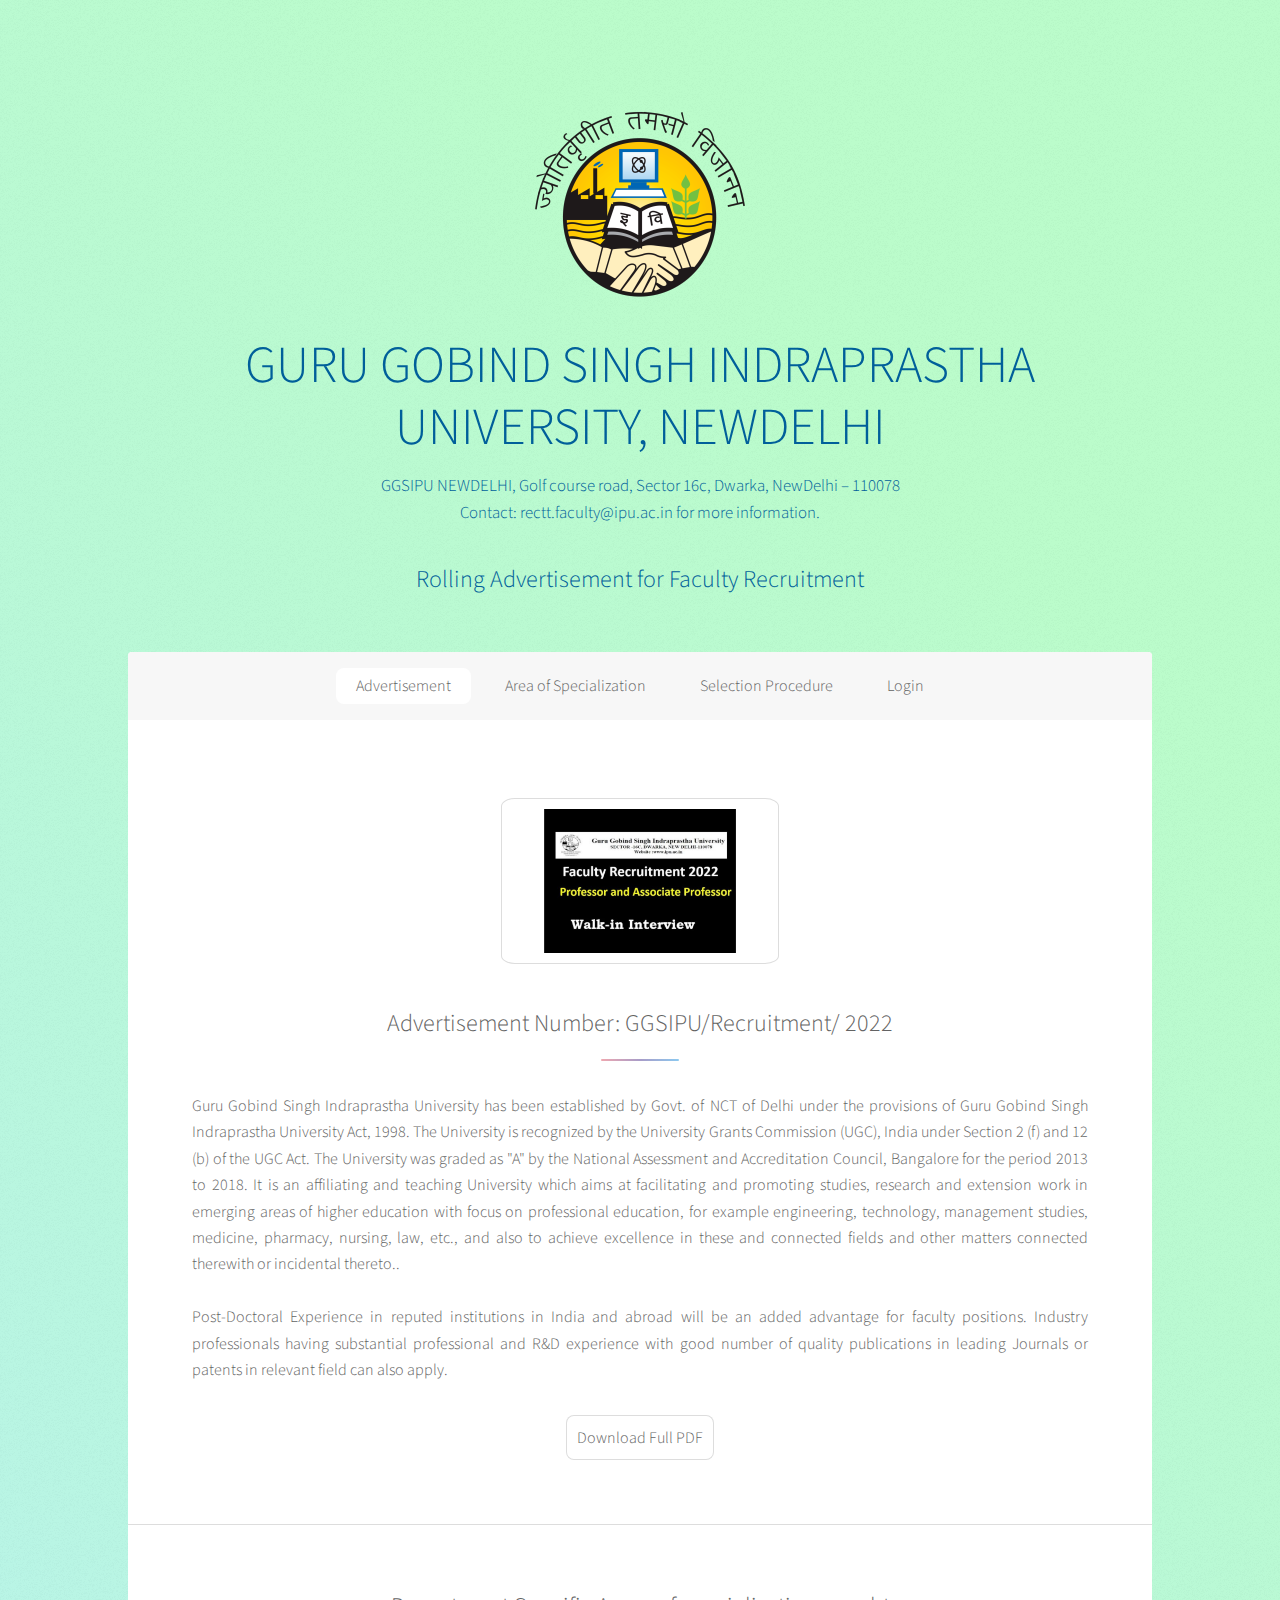
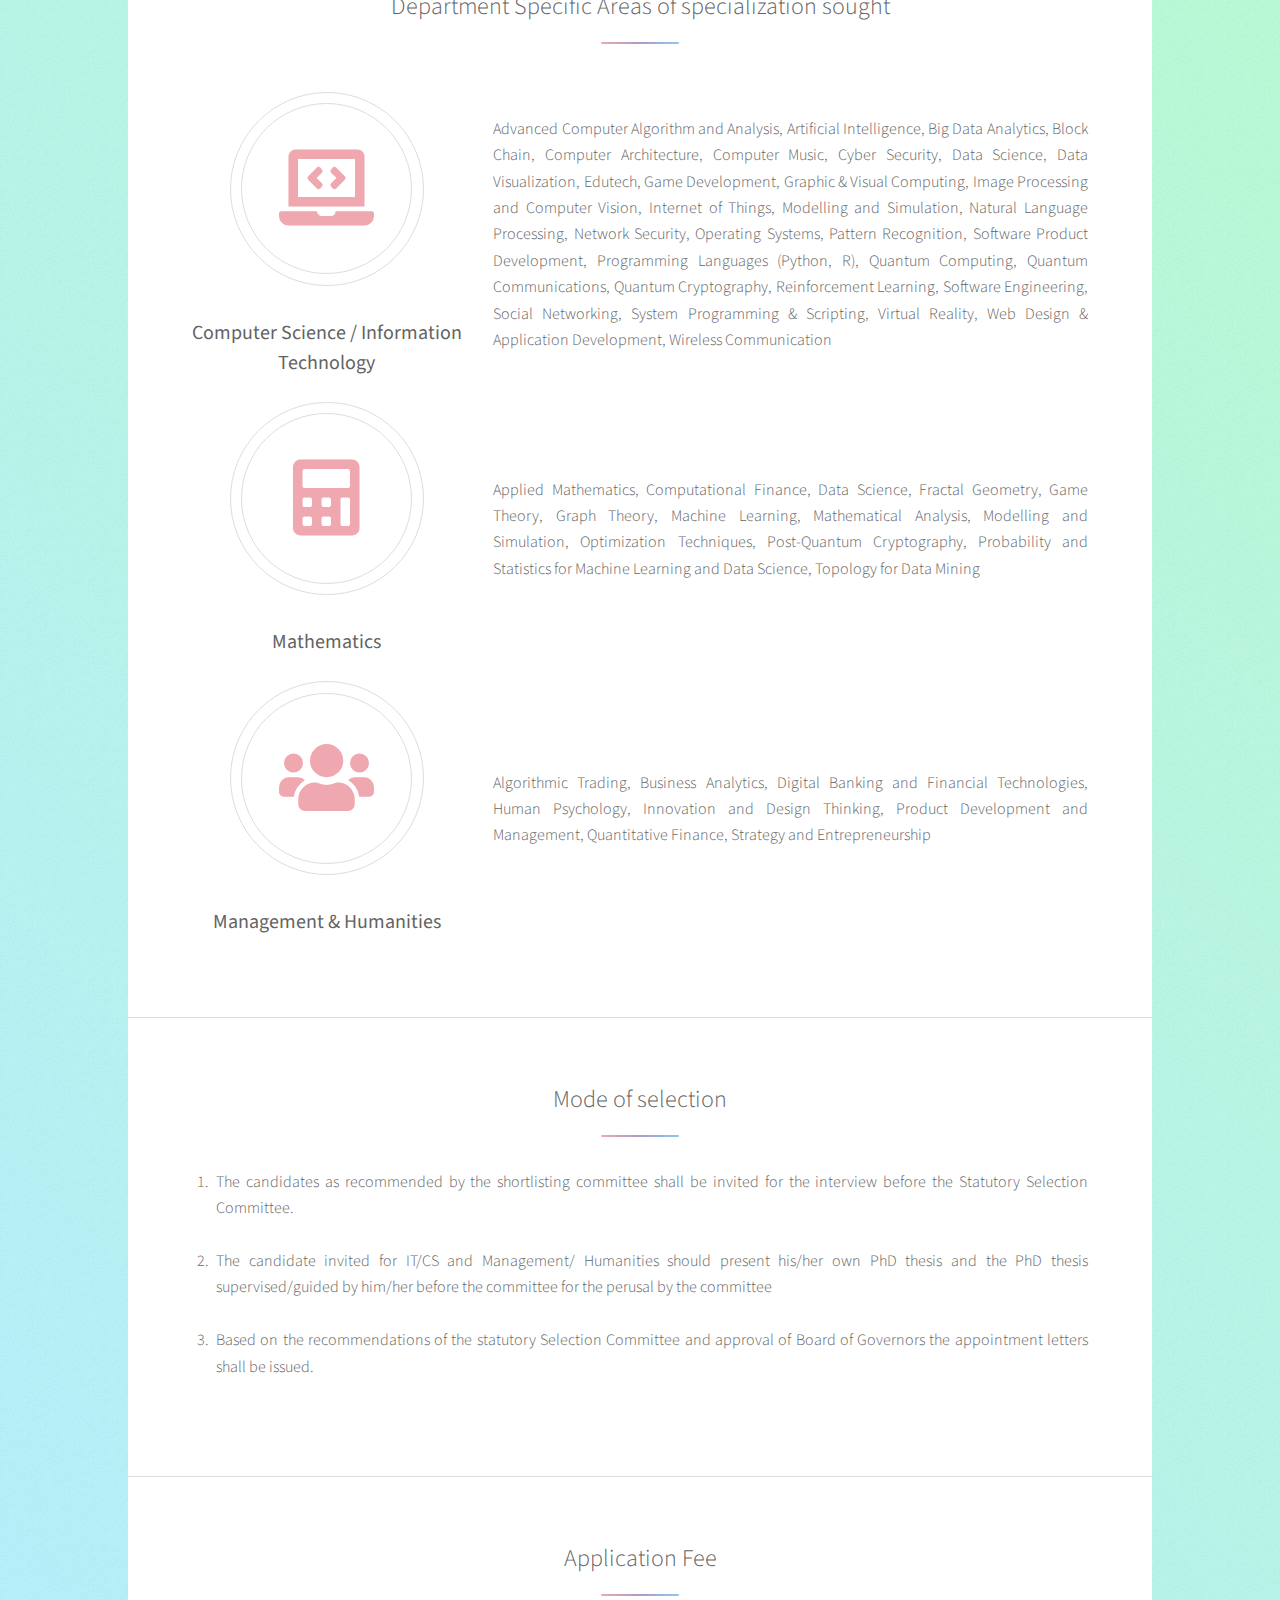
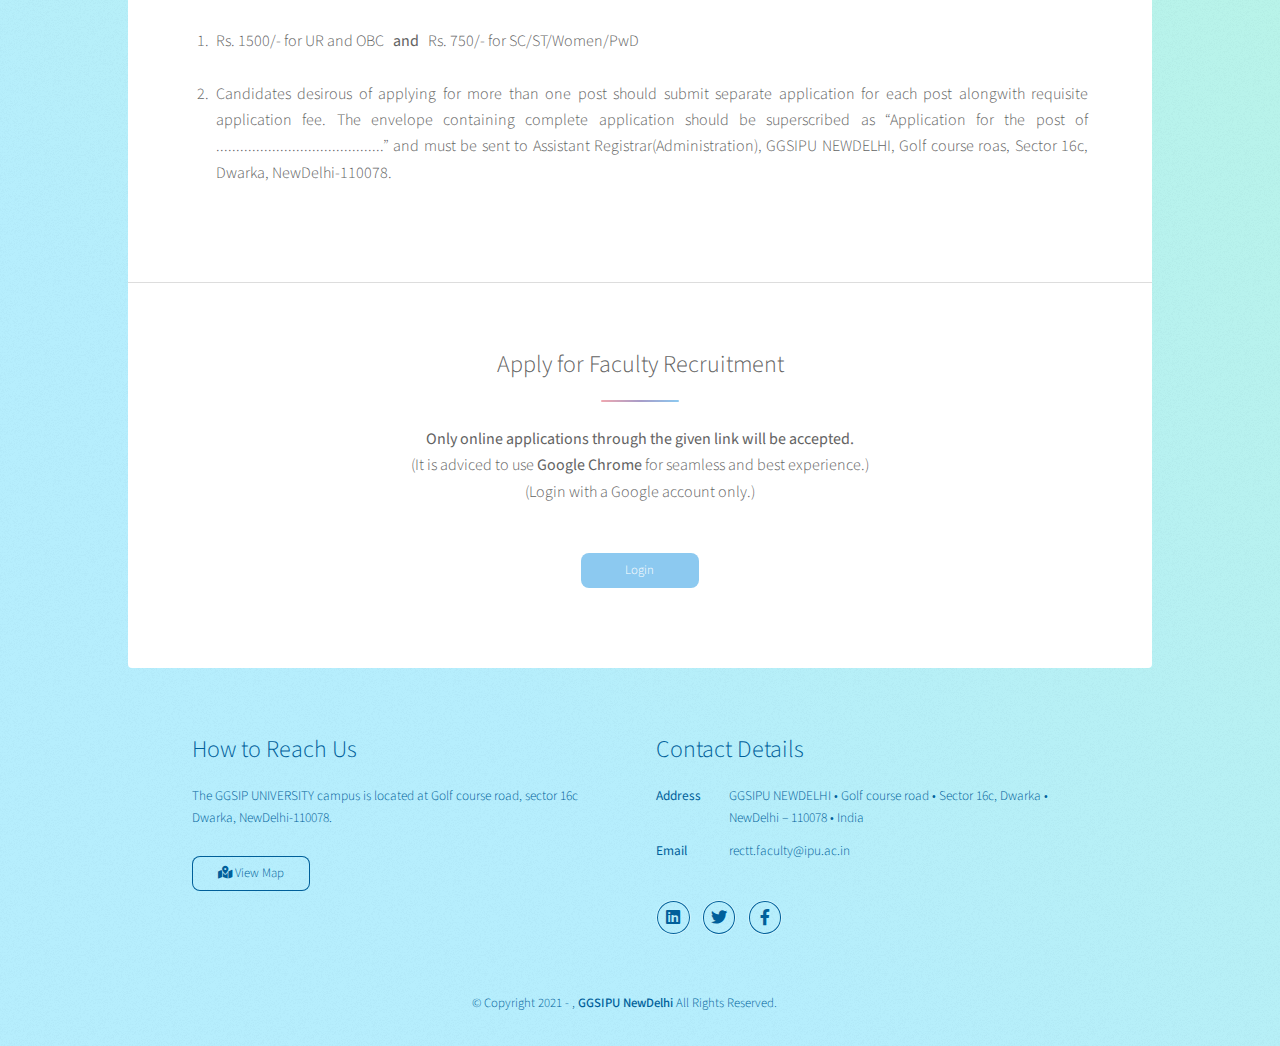
<file: recruitment/index.html>
<!DOCTYPE HTML>

<html>

<head>
	<meta charset="utf-8" />
	<meta name="viewport" author="AgilePlaya" content="width=device-width, initial-scale=1, user-scalable=no">
	<link rel="stylesheet" href="../css/main.css">
	<link rel="icon" href="../images/final_logo.svg.png">
	<noscript>
		<link rel="stylesheet" href="../css/noscript.css">
	</noscript>
	<title>Faculty Recruitment | GGSIPU NEWDELHI</title>
</head>

<body class="is-preload">

	<!-- Wrapper -->
	<div id="wrapper">

		<!-- hamburger- for mobile view -->
		<span class="menu_btn" onclick="openNav()">&#9776;</span>

		<!-- Header -->
		<header id="header" class="alt">
			<span class="logo"><img src="../images/final_logo_web_extended_lq.svg.png" alt="" /></span>
			<h1>GURU GOBIND SINGH INDRAPRASTHA UNIVERSITY, NEWDELHI</h1>
			<p>GGSIPU NEWDELHI, Golf course road, Sector 16c, Dwarka, NewDelhi – 110078<br />
				Contact: <a
					href="mailto: rectt.faculty@ipu.ac.in ?subject=Faculty%20Recruitment%20Query"> rectt.faculty@ipu.ac.in </a>
				for
				more information.</p>
			<h2>Rolling Advertisement for Faculty Recruitment</h2>
		</header>

		<!-- Nav -->
		<nav id="nav">
			<ul>
				<li><a href="#advert" class="active">Advertisement</a></li>
				<li><a href="#spec">Area of Specialization</a></li>
				<li><a href="#selec">Selection Procedure</a></li>
				<li><a href="../account/login.html">Login</a></li>
			</ul>
		</nav>

		<!-- Mobile Nav Bar -->
		<div id="myNav" class=" nav overlay col-0 col-12-medium">
			<a href="javascript:void(0)" class="closebtn" onclick="closeNav()">&times;</a>
			<div class="overlay-content">
				<div><a href="#advert" onclick="closeNav()">Advertisement</a></div>
				<div><a href="#spec" onclick="closeNav()">Area of Specialization</a></div>
				<div><a href="#selec" onclick="closeNav()">Selection Procedure</a></div>
				<div><a href="{% provider_login_url 'google' %}" onclick="closeNav()">Login</a></div>
			</div>
		</div>
		<!-- Mobile Nav Ends here -->

		<!-- Main -->
		<div id="main">

			<!-- Advertisement Sections -->
			<section id="advert" class="main">
				<div class="spotlight">
					<div class="content">
						<header class="major special">
							<h2>Advertisement Number: GGSIPU/Recruitment/ 2022 </h2>
						</header>
						<p style="text-align: justify;">Guru Gobind Singh Indraprastha University has been established by Govt. of NCT of Delhi under the provisions of Guru Gobind Singh Indraprastha University Act, 1998.
							  The University is recognized by the University Grants Commission (UGC), India under Section 2 (f) and 12 (b) of the UGC Act. The University was graded as "A" by the National Assessment and 
							  Accreditation Council, Bangalore for the period 2013 to 2018.

							It is an affiliating and teaching University which aims at facilitating and promoting studies, 
							research and extension work in emerging areas of higher education with focus on professional education, 
							for example engineering, technology, management studies, medicine, pharmacy, nursing, law, etc., 
							and also to achieve excellence in these and connected fields and other matters connected therewith or incidental thereto..<br> <br>
							Post-Doctoral Experience in reputed institutions in India and abroad will be an added advantage
							for faculty positions. Industry professionals having substantial professional and R&D experience with
							good number of quality publications in leading Journals or patents in relevant field can also apply. 
						</p>
						<ul class="actions">
							<li><a href="../downloads/REGULATION.pdf" target="##"
									class="button">Download Full PDF</a></li>
						</ul>
					</div>
					<a href="../downloads/REGULATION.pdf" target="#"><span class="image" style="border-radius: 5% !important">
						<img
								src="../images/AdvertisementWeb.jpg" alt="" / style="border-radius: 0% !important" ></span></a>
				</div>
			</section>

			<!-- Area of specialization section -->
			<section id="spec" class="main special">
				<header class="major">
					<h2>Department Specific Areas of specialization sought</h2>
				</header>
				<div class="row gtr-uniform features">
					<div class="col-4 col-5-medium col-12-small" ">
						<span class="icon solid major style1 fa-laptop-code"></span>
						<h3><b>Computer Science / Information Technology</b></h3>
					</div>
					<div class="col-8 col-7-medium col-12-small" style="display: flex; align-items: center; text-align: justify;">
						Advanced Computer Algorithm and Analysis, Artificial Intelligence, Big
						Data Analytics, Block Chain, Computer Architecture, Computer
						Music, Cyber Security, Data Science, Data Visualization, Edutech, Game
						Development, Graphic & Visual Computing, Image Processing and
						Computer Vision, Internet of Things, Modelling and Simulation, Natural
						Language Processing, Network Security, Operating Systems, Pattern
						Recognition, Software Product Development, Programming Languages
						(Python, R), Quantum Computing, Quantum Communications, Quantum
						Cryptography, Reinforcement Learning, Software Engineering, Social
						Networking, System Programming & Scripting, Virtual Reality, Web
						Design & Application Development, Wireless Communication 
					</div>
					<div class="col-4 col-5-medium col-12-small">
						<span class="icon solid major style1 fas fa-calculator"></span>
						<h3><b>Mathematics</b></h3>
					</div>
					<div class="col-8 col-7-medium col-12-small" style="display: flex; align-items: center; text-align: justify;">
						Applied Mathematics, Computational Finance, Data Science, Fractal
						Geometry, Game Theory, Graph Theory, Machine
						Learning, Mathematical Analysis, Modelling and Simulation,
						Optimization Techniques, Post-Quantum Cryptography, Probability and
						Statistics for Machine Learning and Data Science, Topology for Data
						Mining
					</div>

					<div class="col-4 col-5-medium col-12-small">
						<span class="icon solid major style1 fa-users"></span>
						<h3><b>Management & Humanities</b></h3>
					</div>
					<div class="col-8 col-7-medium col-12-small" style="display: flex; align-items: center; text-align: justify;">
						Algorithmic Trading, Business Analytics, Digital Banking and Financial
						Technologies, Human Psychology, Innovation and Design Thinking,
						Product Development and Management, Quantitative Finance, Strategy
						and Entrepreneurship						
					</div>
				</div>

			</section>

			<!-- Selection Procedure section -->
			<section id="selec" class="main alt">
				<div class="spotlight">
					<div class="content">
						<header class="major special">
							<h2>Mode of selection</h2>
						</header>
						<p>
						<ol style="text-align: justify;">
							<li>The candidates as recommended by the shortlisting committee shall be invited for the interview
								before the Statutory Selection Committee. 
								</li>
							<br>
							<li>The candidate invited for IT/CS and Management/ Humanities should present his/her own PhD
								thesis and the PhD thesis supervised/guided by him/her before the committee for the perusal by
								the committee</li>
							<br>
							<li>Based on the recommendations of the statutory Selection Committee and approval of Board of
								Governors the appointment letters shall be issued. </li>
							</ul>
							</p>
					</div>
				</div>
			</section>
            
			<!-- Application fee-->
			<section id="selec" class="main alt">
				<div class="spotlight">
					<div class="content">
						<header class="major special">
							<h2>Application Fee</h2>
						</header>
						<p>
						<ol style="text-align: justify;">
							<li>
								Rs. 1500/- for UR and OBC  <strong> &nbsp; and &nbsp; </strong>	 
								Rs. 750/- for SC/ST/Women/PwD 
								</li>
							<br>
							<li>Candidates desirous of applying for more than one post should submit separate application for each
								post alongwith requisite application fee. The envelope containing complete application should be
								superscribed as “Application for the post of ..........................................” and must be sent to Assistant
								Registrar(Administration), GGSIPU NEWDELHI, Golf course roas, Sector 16c, Dwarka, NewDelhi-110078. </li>
							</ul>
							</p>
					</div>
				</div>
			</section>

			<!-- Apply Section -->
			<section id="apply" class="main special">
				<header class="major">
					<h2>Apply for Faculty Recruitment</h2>
					<p style="margin-bottom: 0;"><strong>Only online applications through the given link will be accepted.</strong></p>
					<p style="margin-bottom: 0;">(It is adviced to use <strong>Google Chrome</strong> for seamless and best experience.)</p>
					<p style="margin-bottom: 0;">(Login with a Google account only.)</p>
				</header>
				<footer class="major">
					<ul class="actions special">
						<li><a href="../account/login.html" class="button small primary">Login </a></li>
					</ul>
				</footer>
			</section>
		</div>

		<!-- Footer -->
		<footer id="footer">
			<section>
				<h2 style="font-size: x-large;">How to Reach Us</h2>
				<p style="font-size: smaller;">The GGSIP UNIVERSITY campus is located at Golf course road, sector 16c Dwarka, NewDelhi-110078.</p>
				<ul class="actions">
					<li><a href="https://www.google.com/maps/place/Guru+Gobind+Singh+Indraprastha+University/@28.5949786,77.0171102,17z/data=!3m1!4b1!4m5!3m4!1s0x390d1aafdb891567:0x10d270731c930a87!8m2!3d28.5949739!4d77.0192989" target="blank" class="button small"><i
								class="fas fa-map-marked-alt"></i><span> View Map </span></a></a></li>
				</ul>
			</section>
			<section>
				<h2 style="font-size: x-large;">Contact Details</h2>
				<dl class="alt" style="font-size: smaller;">
					<dt>Address</dt>
					<dd>GGSIPU NEWDELHI &bull; Golf course road &bull; Sector 16c, Dwarka &bull; NewDelhi – 110078 &bull;
						India</dd>
					<!--	<dt>Phone</dt>
						<dd>(000) 000-0000 x 0000</dd>	-->
					<dt>Email</dt>
					<dd><a
							href="mailto:rectt.faculty@ipu.ac.in?subject=Faculty%20Recruitment%20Query">rectt.faculty@ipu.ac.in 
						</a>
					</dd>
				</dl>
				<ul class="icons" style="font-size: small;">
					<li><a href="https://www.linkedin.com/school/guru-gobind-singh-indraprastha-university/?originalSubdomain=in" target="#4"
							class="icon brands fa-linkedin alt"><span class="label">LinkedIn</span></a></li>
					<li><a href="https://twitter.com/GGSIPUindia" target="#5" class="icon brands fa-twitter alt"><span
								class="label">Twitter</span></a></li>
					<li><a href="https://www.facebook.com/GGSIPUofficial" target="#6"
							class="icon brands fa-facebook-f alt"><span class="label">Facebook</span></a></li>
					<!--	<li><a href="#" class="icon brands fa-github alt"><span class="label">GitHub</span></a></li>	-->
				</ul>
			</section>
			<p class="copyright">© Copyright 2021 - <a href="http://www.ipu.ac.in/" target="blank"
					style="font-weight:500;"></a>, <a href="http://www.ipu.ac.in/"
					target="blank" style="font-weight:500;">GGSIPU NewDelhi</a> All Rights Reserved.</p>
		</footer>

	</div>

	<!-- Scripts -->
	<script src="../js/jquery.min.js"></script>
	<script src="../js/jquery.scrollex.min.js"></script>
	<script src="../js/jquery.scrolly.min.js"></script>
	<script src="../js/browser.min.js"></script>
	<script src="../js/breakpoints.min.js"></script>
	<script src="../js/util.js"></script>
	<script src="../js/main.js"></script>

</body>

</html>
</file>
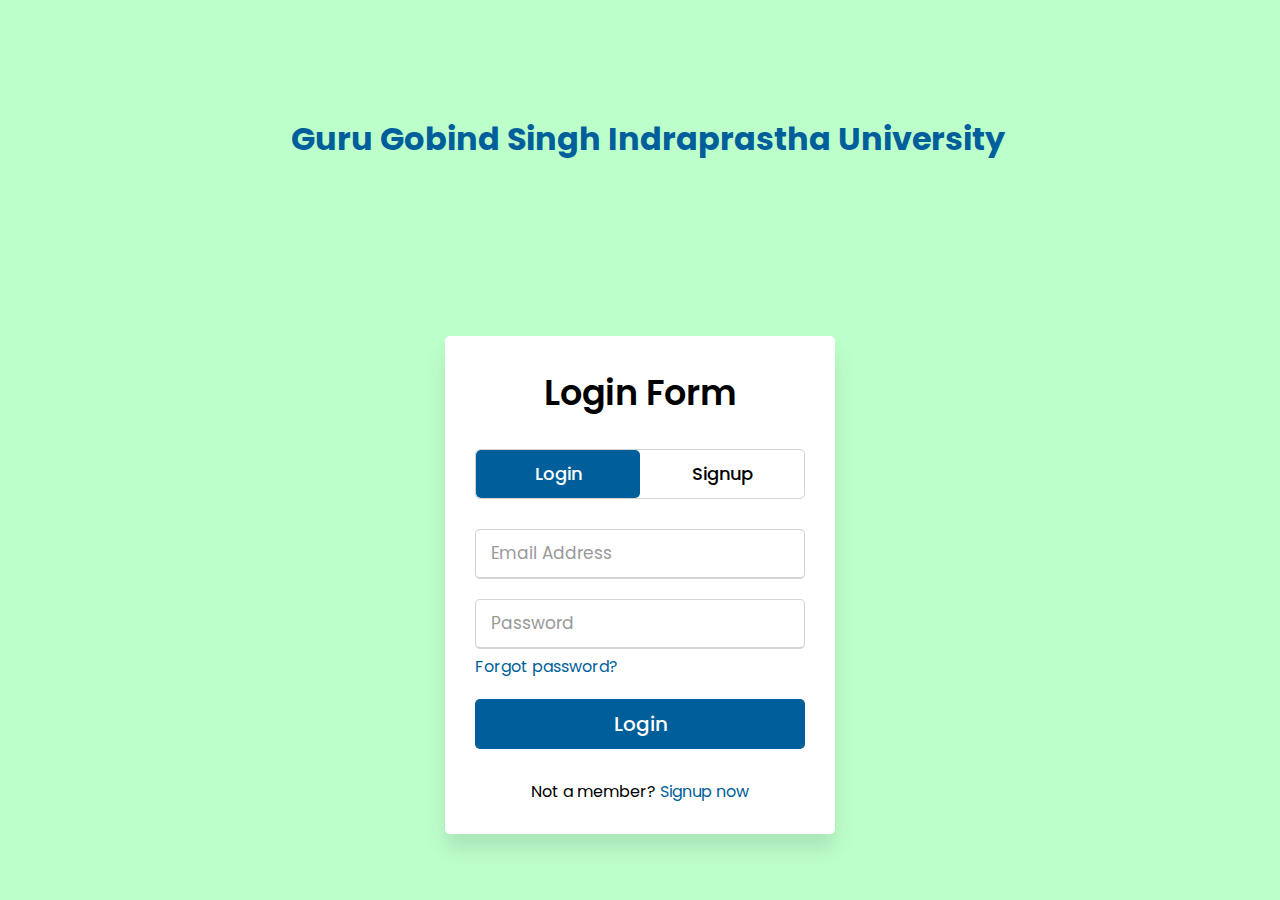
<file: account/login.html>
<!DOCTYPE html>
<html lang="en" dir="ltr">
   <head>
      <meta charset="utf-8">
      <title>Login and Registration Form</title>
      <link rel="stylesheet" href="../css/login.css">
      <meta name="viewport" content="width=device-width, initial-scale=1.0">
   </head>
   <body>
	<div id ="header">
		<h1>Guru Gobind Singh Indraprastha University</h1>
	</div>
      <div class="wrapper">
         <div class="title-text">
            <div class="title login">
               Login Form
            </div>
            <div class="title signup">
               Signup Form
            </div>
         </div>
         <div class="form-container">
            <div class="slide-controls">
               <input type="radio" name="slide" id="login" checked>
               <input type="radio" name="slide" id="signup">
               <label for="login" class="slide login">Login</label>
               <label for="signup" class="slide signup">Signup</label>
               <div class="slider-tab"></div>
            </div>
            <div class="form-inner">
               <form onsubmit="return loginHandler(event)" class="login">
                  <div class="field">
                     <input type="text" name="email" placeholder="Email Address" required>
                  </div>
                  <div class="field">
                     <input type="password" name="password" placeholder="Password" required>
                  </div>
                  <div class="pass-link">
                     <a href="#">Forgot password?</a>
                  </div>
                  <div class="field btn">
                     <div class="btn-layer"></div>
                     <input type="submit" value="Login">
                  </div>
                  <div class="signup-link">
                     Not a member? <a href="">Signup now</a>
                  </div>
               </form>
               <form onsubmit="return signupHandler(event)" class="signup" id="abcd">
                  <div class="field">
                     <input type="text" name="email" placeholder="Email Address" required>
                  </div>
                  <div class="field">
                     <input type="password" name="password" placeholder="Password" required>
                  </div>
                  <div class="field">
                     <input type="password" name="confPassword" placeholder="Confirm password" required>
                  </div>
                  <div class="field btn">
                     <div class="btn-layer"></div>
                     <input type="submit" value="Signup">
                  </div>
               </form>
            </div>
         </div>
      </div>
      <script src="../js/login.js"></script>
      <script>
         const loginText = document.querySelector(".title-text .login");
         const loginForm = document.querySelector("form.login");
         const loginBtn = document.querySelector("label.login");
         const signupBtn = document.querySelector("label.signup");
         const signupLink = document.querySelector("form .signup-link a");
         signupBtn.onclick = (()=>{
           loginForm.style.marginLeft = "-50%";
           loginText.style.marginLeft = "-50%";
         });
         loginBtn.onclick = (()=>{
           loginForm.style.marginLeft = "0%";
           loginText.style.marginLeft = "0%";
         });
         signupLink.onclick = (()=>{
           signupBtn.click();
           return false;
         });
         const login=()=>{console.log(login)}
      </script>
   </body>
</html>
</file>
<file: css/noscript.css>
/* Header */

	body.is-preload #header.alt > * {
		opacity: 1;
	}

	body.is-preload #header.alt .logo {
		-moz-transform: none;
		-webkit-transform: none;
		-ms-transform: none;
		transform: none;
	}
</file>
<file: css/login.css>
@import url('https://fonts.googleapis.com/css?family=Poppins:400,500,600,700&display=swap');
*{
  margin: 0;
  padding: 0;
  box-sizing: border-box;
  font-family: 'Poppins', sans-serif;
}
html,body{
  display: grid;
  height: 100%;
  width: 100%;
  place-items: center;
  background: -webkit-linear-gradient(left, #bdffcb, #bdffcb);
}
::selection{
  background: #005f9a;
  color: #fff;
}
.wrapper{
  overflow: hidden;
  max-width: 390px;
  background: #fff;
  padding: 30px;
  border-radius: 5px;
  box-shadow: 0px 15px 20px rgba(0,0,0,0.1);
}
.wrapper .title-text{
  display: flex;
  width: 200%;
}
.wrapper .title{
  width: 50%;
  font-size: 35px;
  font-weight: 600;
  text-align: center;
  transition: all 0.6s cubic-bezier(0.68,-0.55,0.265,1.55);
}
.wrapper .slide-controls{
  position: relative;
  display: flex;
  height: 50px;
  width: 100%;
  overflow: hidden;
  margin: 30px 0 10px 0;
  justify-content: space-between;
  border: 1px solid lightgrey;
  border-radius: 5px;
}
.slide-controls .slide{
  height: 100%;
  width: 100%;
  color: #fff;
  font-size: 18px;
  font-weight: 500;
  text-align: center;
  line-height: 48px;
  cursor: pointer;
  z-index: 1;
  transition: all 0.6s ease;
}
.slide-controls label.signup{
  color: #000;
}
.slide-controls .slider-tab{
  position: absolute;
  height: 100%;
  width: 50%;
  left: 0;
  z-index: 0;
  border-radius: 5px;
  background: -webkit-linear-gradient(left, #005f9a, #005f9a);
  transition: all 0.6s cubic-bezier(0.68,-0.55,0.265,1.55);
}
input[type="radio"]{
  display: none;
}
#signup:checked ~ .slider-tab{
  left: 50%;
}
#signup:checked ~ label.signup{
  color: #fff;
  cursor: default;
  user-select: none;
}
#signup:checked ~ label.login{
  color: #000;
}
#login:checked ~ label.signup{
  color: #000;
}
#login:checked ~ label.login{
  cursor: default;
  user-select: none;
}
.wrapper .form-container{
  width: 100%;
  overflow: hidden;
}
.form-container .form-inner{
  display: flex;
  width: 200%;
}
.form-container .form-inner form{
  width: 50%;
  transition: all 0.6s cubic-bezier(0.68,-0.55,0.265,1.55);
}
.form-inner form .field{
  height: 50px;
  width: 100%;
  margin-top: 20px;
}
.form-inner form .field input{
  height: 100%;
  width: 100%;
  outline: none;
  padding-left: 15px;
  border-radius: 5px;
  border: 1px solid lightgrey;
  border-bottom-width: 2px;
  font-size: 17px;
  transition: all 0.3s ease;
}
.form-inner form .field input:focus{
  border-color: #fc83bb;
  /* box-shadow: inset 0 0 3px #fb6aae; */
}
.form-inner form .field input::placeholder{
  color: #999;
  transition: all 0.3s ease;
}
form .field input:focus::placeholder{
  color: #b3b3b3;
}
.form-inner form .pass-link{
  margin-top: 5px;
}
.form-inner form .signup-link{
  text-align: center;
  margin-top: 30px;
}
.form-inner form .pass-link a,
.form-inner form .signup-link a{
  color: #005f9a;
  text-decoration: none;
}
.form-inner form .pass-link a:hover,
.form-inner form .signup-link a:hover{
  text-decoration: underline;
}
form .btn{
  height: 50px;
  width: 100%;
  border-radius: 5px;
  position: relative;
  overflow: hidden;
}
form .btn .btn-layer{
  height: 100%;
  width: 300%;
  position: absolute;
  left: -100%;
  background: -webkit-linear-gradient(right, #005f9a, #005f9a, #005f9a, #005f9a);
  border-radius: 5px;
  transition: all 0.4s ease;;
}
form .btn:hover .btn-layer{
  left: 0;
}
form .btn input[type="submit"]{
  height: 100%;
  width: 100%;
  z-index: 1;
  position: relative;
  background: none;
  border: none;
  color: #fff;
  padding-left: 0;
  border-radius: 5px;
  font-size: 20px;
  font-weight: 500;
  cursor: pointer;
}

#header {
    padding: 3em 4em 1em 5em;
    text-align: center;
  }
  
  #header h1 {
    margin: 0 0 0.75em 0;
    color: #005f9a;
  }
</file>
<file: css/main.css>
@import url(fontawesome-all.min.css);
@import 'https://fonts.googleapis.com/css?family=Source+Sans+Pro:300,400';


html,
body,
div,
span,
applet,
object,
iframe,
h1,
h2,
h3,
h4,
h5,
h6,
p,
blockquote,
pre,
a,
abbr,
acronym,
address,
big,
cite,
code,
del,
dfn,
em,
img,
ins,
kbd,
q,
s,
samp,
small,
strike,
strong,
sub,
sup,
tt,
var,
b,
u,
i,
center,
dl,
dt,
dd,
ol,
ul,
li,
fieldset,
form,
label,
legend,
table,
caption,
tbody,
tfoot,
thead,
tr,
th,
td,
article,
aside,
canvas,
details,
embed,
figure,
figcaption,
footer,
header,
hgroup,
menu,
nav,
output,
ruby,
section,
summary,
time,
mark,
audio,
video {
  margin: 0;
  padding: 0;
  border: 0;
  font-size: 100%;
  font: inherit;
  vertical-align: baseline;
}

article,
aside,
details,
figcaption,
figure,
footer,
header,
hgroup,
menu,
nav,
section {
  display: block;
}

body {
  line-height: 1;
}

ol,
ul {
  list-style: none;
}

blockquote,
q {
  quotes: none;
}

blockquote:before,
blockquote:after,
q:before,
q:after {
  content: '';
  content: none;
}

table {
  border-collapse: collapse;
  border-spacing: 0;
}

body {
  -webkit-text-size-adjust: none;
}

mark {
  background-color: transparent;
  color: inherit;
}

input::-moz-focus-inner {
  border: 0;
  padding: 0;
}

input,
select,
textarea {
  -moz-appearance: none;
  -webkit-appearance: none;
  -ms-appearance: none;
  appearance: none;
}

/* Basic */

@-ms-viewport {
  width: device-width;
}

body {
  -ms-overflow-style: scrollbar;
}

@media screen and (max-width: 480px) {
  html,
  body {
    min-width: 320px;
  }
}

html {
  box-sizing: border-box;
}

*,
*:before,
*:after {
  box-sizing: inherit;
}

body {
  /*
		background-color: #935d8c;
		background-image: url("images/overlay.png"), -moz-linear-gradient(45deg, #e37682 15%, #5f4d93 85%);
		background-image: url("images/overlay.png"), -webkit-linear-gradient(45deg, #e37682 15%, #5f4d93 85%);
		background-image: url("images/overlay.png"), -ms-linear-gradient(45deg, #e37682 15%, #5f4d93 85%);
		background-image: url("images/overlay.png"), linear-gradient(45deg, #e37682 15%, #5f4d93 85%);
		*/
  background-color: #32c0ca;
  background-image: url('images/overlay.png'),
    -moz-linear-gradient(45deg, #b7f1ff 15%, #bdffcb 85%);
  background-image: url('images/overlay.png'),
    -webkit-linear-gradient(45deg, #b7f1ff 15%, #bdffcb 85%);
  background-image: url('images/overlay.png'),
    -ms-linear-gradient(45deg, #b7f1ff 15%, #bdffcb 85%);
  background-image: url('images/overlay.png'),
    linear-gradient(45deg, #b7f1ff 15%, #bdffcb 85%);
}

body.is-preload *,
body.is-preload *:before,
body.is-preload *:after {
  -moz-animation: none !important;
  -webkit-animation: none !important;
  -ms-animation: none !important;
  animation: none !important;
  -moz-transition: none !important;
  -webkit-transition: none !important;
  -ms-transition: none !important;
  transition: none !important;
}

/* Type */

body {
  background-color: #32c0ca;
  color: rgba(255, 255, 255, 0.65);
}

body,
input,
select,
textarea {
  font-family: 'Source Sans Pro', Helvetica, sans-serif;
  font-size: 17pt;
  font-weight: 300;
  line-height: 1.65;
}

@media screen and (max-width: 1680px) {
  body,
  input,
  select,
  textarea {
    font-size: 14pt;
  }
}

@media screen and (max-width: 1280px) {
  body,
  input,
  select,
  textarea {
    font-size: 12pt;
  }
}

@media screen and (max-width: 360px) {
  body,
  input,
  select,
  textarea {
    font-size: 11pt;
  }
}

a {
  -moz-transition: color 0.2s ease, border-bottom 0.2s ease;
  -webkit-transition: color 0.2s ease, border-bottom 0.2s ease;
  -ms-transition: color 0.2s ease, border-bottom 0.2s ease;
  transition: color 0.2s ease, border-bottom 0.2s ease;
  text-decoration: none;
  border-bottom: dotted 1px;
  color: inherit;
}

a:hover {
  border-bottom-color: transparent;
}

strong,
b {
  font-weight: 400;
}

em,
i {
  font-style: italic;
}

p {
  margin: 0 0 2em 0;
}

p.content {
  -moz-columns: 20em 2;
  -webkit-columns: 20em 2;
  -ms-columns: 20em 2;
  columns: 20em 2;
  -moz-column-gap: 2em;
  -webkit-column-gap: 2em;
  -ms-column-gap: 2em;
  column-gap: 2em;
  text-align: justify;
}

h1,
h2,
h3,
h4,
h5,
h6 {
  font-weight: 300;
  line-height: 1.5;
  margin: 0 0 0.7em 0;
  letter-spacing: 0em;
}

h1 a,
h2 a,
h3 a,
h4 a,
h5 a,
h6 a {
  color: inherit;
  text-decoration: none;
}

h1 {
  font-size: 2.5em;
  line-height: 1.2;
}

h2 {
  font-size: 1.5em;
}

h3 {
  font-size: 1.25em;
}

h4 {
  font-size: 1.1em;
}

h5 {
  font-size: 0.9em;
}

h6 {
  font-size: 0.7em;
}

@media screen and (max-width: 736px) {
  h1 {
    font-size: 2em;
  }
}

sub {
  font-size: 0.8em;
  position: relative;
  top: 0.5em;
}

sup {
  font-size: 0.8em;
  position: relative;
  top: -0.5em;
}

blockquote {
  border-left: solid 4px;
  font-style: italic;
  margin: 0 0 2em 0;
  padding: 0.5em 0 0.5em 2em;
}

code {
  border-radius: 8px;
  border: solid 1px;
  font-family: 'Courier New', monospace;
  font-size: 0.9em;
  margin: 0 0.25em;
  padding: 0.25em 0.65em;
}

pre {
  -webkit-overflow-scrolling: touch;
  font-family: 'Courier New', monospace;
  font-size: 0.9em;
  margin: 0 0 2em 0;
}

pre code {
  display: block;
  line-height: 1.75;
  padding: 1em 1.5em;
  overflow-x: auto;
}

hr {
  border: 0;
  border-bottom: solid 1px;
  margin: 2em 0;
}

hr.major {
  margin: 3em 0;
}

.align-left {
  text-align: left;
}

.align-center {
  text-align: center;
}

.align-right {
  text-align: right;
}

input,
select,
textarea {
  color: #ffffff;
}

a:hover {
  color: #ffffff;
}

strong,
b {
  color: #ffffff;
}

h1,
h2,
h3,
h4,
h5,
h6 {
  color: #ffffff;
}

blockquote {
  border-left-color: rgba(255, 255, 255, 0.35);
}

code {
  background: rgba(255, 255, 255, 0.075);
  border-color: rgba(255, 255, 255, 0.35);
}

hr {
  border-bottom-color: rgba(255, 255, 255, 0.35);
}

/* Row */

.row {
  display: flex;
  flex-wrap: wrap;
  box-sizing: border-box;
  align-items: stretch;
}

.row > * {
  box-sizing: border-box;
}

.row.gtr-uniform > * > :last-child {
  margin-bottom: 0;
}

.row.aln-left {
  justify-content: flex-start;
}

.row.aln-center {
  justify-content: center;
}

.row.aln-right {
  justify-content: flex-end;
}

.row.aln-top {
  align-items: flex-start;
}

.row.aln-middle {
  align-items: center;
}

.row.aln-bottom {
  align-items: flex-end;
}

.row > .imp {
  order: -1;
}

.row > .col-1 {
  width: 8.33333%;
}

.row > .off-1 {
  margin-left: 8.33333%;
}

.row > .col-2 {
  width: 16.66667%;
}

.row > .off-2 {
  margin-left: 16.66667%;
}

.row > .col-3 {
  width: 25%;
}

.row > .off-3 {
  margin-left: 25%;
}

.row > .col-4 {
  width: 33.33333%;
}

.row > .off-4 {
  margin-left: 33.33333%;
}

.row > .col-5 {
  width: 41.66667%;
}

.row > .off-5 {
  margin-left: 41.66667%;
}

.row > .col-6 {
  width: 50%;
}

.row > .off-6 {
  margin-left: 50%;
}

.row > .col-7 {
  width: 58.33333%;
}

.row > .off-7 {
  margin-left: 58.33333%;
}

.row > .col-8 {
  width: 66.66667%;
}

.row > .off-8 {
  margin-left: 66.66667%;
}

.row > .col-9 {
  width: 75%;
}

.row > .off-9 {
  margin-left: 75%;
}

.row > .col-10 {
  width: 83.33333%;
}

.row > .off-10 {
  margin-left: 83.33333%;
}

.row > .col-11 {
  width: 91.66667%;
}

.row > .off-11 {
  margin-left: 91.66667%;
}

.row > .col-12 {
  width: 100%;
}

.row > .off-12 {
  margin-left: 100%;
}

.row.gtr-0 {
  margin-top: 0;
  margin-left: 0em;
}

.row.gtr-0 > * {
  padding: 0 0 0 0em;
}

.row.gtr-0.gtr-uniform {
  margin-top: 0em;
}

.row.gtr-0.gtr-uniform > * {
  padding-top: 0em;
}

.row.gtr-25 {
  margin-top: 0;
  margin-left: -0.375em;
}

.row.gtr-25 > * {
  padding: 0 0 0 0.375em;
}

.row.gtr-25.gtr-uniform {
  margin-top: -0.375em;
}

.row.gtr-25.gtr-uniform > * {
  padding-top: 0.375em;
}

.row.gtr-50 {
  margin-top: 0;
  margin-left: -0.75em;
}

.row.gtr-50 > * {
  padding: 0 0 0 0.75em;
}

.row.gtr-50.gtr-uniform {
  margin-top: -0.75em;
}

.row.gtr-50.gtr-uniform > * {
  padding-top: 0.75em;
}

.row {
  margin-top: 0;
  margin-left: -1.5em;
}

.row > * {
  padding: 0 0 0 1.5em;
}

.row.gtr-uniform {
  margin-top: -1.5em;
}

.row.gtr-uniform > * {
  padding-top: 1.5em;
}

.row.gtr-150 {
  margin-top: 0;
  margin-left: -2.25em;
}

.row.gtr-150 > * {
  padding: 0 0 0 2.25em;
}

.row.gtr-150.gtr-uniform {
  margin-top: -2.25em;
}

.row.gtr-150.gtr-uniform > * {
  padding-top: 2.25em;
}

.row.gtr-200 {
  margin-top: 0;
  margin-left: -3em;
}

.row.gtr-200 > * {
  padding: 0 0 0 3em;
}

.row.gtr-200.gtr-uniform {
  margin-top: -3em;
}

.row.gtr-200.gtr-uniform > * {
  padding-top: 3em;
}

@media screen and (max-width: 1680px) {
  .row {
    display: flex;
    flex-wrap: wrap;
    box-sizing: border-box;
    align-items: stretch;
  }
  .row > * {
    box-sizing: border-box;
  }
  .row.gtr-uniform > * > :last-child {
    margin-bottom: 0;
  }
  .row.aln-left {
    justify-content: flex-start;
  }
  .row.aln-center {
    justify-content: center;
  }
  .row.aln-right {
    justify-content: flex-end;
  }
  .row.aln-top {
    align-items: flex-start;
  }
  .row.aln-middle {
    align-items: center;
  }
  .row.aln-bottom {
    align-items: flex-end;
  }
  .row > .imp-xlarge {
    order: -1;
  }
  .row > .col-1-xlarge {
    width: 8.33333%;
  }
  .row > .off-1-xlarge {
    margin-left: 8.33333%;
  }
  .row > .col-2-xlarge {
    width: 16.66667%;
  }
  .row > .off-2-xlarge {
    margin-left: 16.66667%;
  }
  .row > .col-3-xlarge {
    width: 25%;
  }
  .row > .off-3-xlarge {
    margin-left: 25%;
  }
  .row > .col-4-xlarge {
    width: 33.33333%;
  }
  .row > .off-4-xlarge {
    margin-left: 33.33333%;
  }
  .row > .col-5-xlarge {
    width: 41.66667%;
  }
  .row > .off-5-xlarge {
    margin-left: 41.66667%;
  }
  .row > .col-6-xlarge {
    width: 50%;
  }
  .row > .off-6-xlarge {
    margin-left: 50%;
  }
  .row > .col-7-xlarge {
    width: 58.33333%;
  }
  .row > .off-7-xlarge {
    margin-left: 58.33333%;
  }
  .row > .col-8-xlarge {
    width: 66.66667%;
  }
  .row > .off-8-xlarge {
    margin-left: 66.66667%;
  }
  .row > .col-9-xlarge {
    width: 75%;
  }
  .row > .off-9-xlarge {
    margin-left: 75%;
  }
  .row > .col-10-xlarge {
    width: 83.33333%;
  }
  .row > .off-10-xlarge {
    margin-left: 83.33333%;
  }
  .row > .col-11-xlarge {
    width: 91.66667%;
  }
  .row > .off-11-xlarge {
    margin-left: 91.66667%;
  }
  .row > .col-12-xlarge {
    width: 100%;
  }
  .row > .off-12-xlarge {
    margin-left: 100%;
  }
  .row.gtr-0 {
    margin-top: 0;
    margin-left: 0em;
  }
  .row.gtr-0 > * {
    padding: 0 0 0 0em;
  }
  .row.gtr-0.gtr-uniform {
    margin-top: 0em;
  }
  .row.gtr-0.gtr-uniform > * {
    padding-top: 0em;
  }
  .row.gtr-25 {
    margin-top: 0;
    margin-left: -0.375em;
  }
  .row.gtr-25 > * {
    padding: 0 0 0 0.375em;
  }
  .row.gtr-25.gtr-uniform {
    margin-top: -0.375em;
  }
  .row.gtr-25.gtr-uniform > * {
    padding-top: 0.375em;
  }
  .row.gtr-50 {
    margin-top: 0;
    margin-left: -0.75em;
  }
  .row.gtr-50 > * {
    padding: 0 0 0 0.75em;
  }
  .row.gtr-50.gtr-uniform {
    margin-top: -0.75em;
  }
  .row.gtr-50.gtr-uniform > * {
    padding-top: 0.75em;
  }
  .row {
    margin-top: 0;
    margin-left: -1.5em;
  }
  .row > * {
    padding: 0 0 0 1.5em;
  }
  .row.gtr-uniform {
    margin-top: -1.5em;
  }
  .row.gtr-uniform > * {
    padding-top: 1.5em;
  }
  .row.gtr-150 {
    margin-top: 0;
    margin-left: -2.25em;
  }
  .row.gtr-150 > * {
    padding: 0 0 0 2.25em;
  }
  .row.gtr-150.gtr-uniform {
    margin-top: -2.25em;
  }
  .row.gtr-150.gtr-uniform > * {
    padding-top: 2.25em;
  }
  .row.gtr-200 {
    margin-top: 0;
    margin-left: -3em;
  }
  .row.gtr-200 > * {
    padding: 0 0 0 3em;
  }
  .row.gtr-200.gtr-uniform {
    margin-top: -3em;
  }
  .row.gtr-200.gtr-uniform > * {
    padding-top: 3em;
  }
}

@media screen and (max-width: 1280px) {
  .row {
    display: flex;
    flex-wrap: wrap;
    box-sizing: border-box;
    align-items: stretch;
  }
  .row > * {
    box-sizing: border-box;
  }
  .row.gtr-uniform > * > :last-child {
    margin-bottom: 0;
  }
  .row.aln-left {
    justify-content: flex-start;
  }
  .row.aln-center {
    justify-content: center;
  }
  .row.aln-right {
    justify-content: flex-end;
  }
  .row.aln-top {
    align-items: flex-start;
  }
  .row.aln-middle {
    align-items: center;
  }
  .row.aln-bottom {
    align-items: flex-end;
  }
  .row > .imp-large {
    order: -1;
  }
  .row > .col-1-large {
    width: 8.33333%;
  }
  .row > .off-1-large {
    margin-left: 8.33333%;
  }
  .row > .col-2-large {
    width: 16.66667%;
  }
  .row > .off-2-large {
    margin-left: 16.66667%;
  }
  .row > .col-3-large {
    width: 25%;
  }
  .row > .off-3-large {
    margin-left: 25%;
  }
  .row > .col-4-large {
    width: 33.33333%;
  }
  .row > .off-4-large {
    margin-left: 33.33333%;
  }
  .row > .col-5-large {
    width: 41.66667%;
  }
  .row > .off-5-large {
    margin-left: 41.66667%;
  }
  .row > .col-6-large {
    width: 50%;
  }
  .row > .off-6-large {
    margin-left: 50%;
  }
  .row > .col-7-large {
    width: 58.33333%;
  }
  .row > .off-7-large {
    margin-left: 58.33333%;
  }
  .row > .col-8-large {
    width: 66.66667%;
  }
  .row > .off-8-large {
    margin-left: 66.66667%;
  }
  .row > .col-9-large {
    width: 75%;
  }
  .row > .off-9-large {
    margin-left: 75%;
  }
  .row > .col-10-large {
    width: 83.33333%;
  }
  .row > .off-10-large {
    margin-left: 83.33333%;
  }
  .row > .col-11-large {
    width: 91.66667%;
  }
  .row > .off-11-large {
    margin-left: 91.66667%;
  }
  .row > .col-12-large {
    width: 100%;
  }
  .row > .off-12-large {
    margin-left: 100%;
  }
  .row.gtr-0 {
    margin-top: 0;
    margin-left: 0em;
  }
  .row.gtr-0 > * {
    padding: 0 0 0 0em;
  }
  .row.gtr-0.gtr-uniform {
    margin-top: 0em;
  }
  .row.gtr-0.gtr-uniform > * {
    padding-top: 0em;
  }
  .row.gtr-25 {
    margin-top: 0;
    margin-left: -0.375em;
  }
  .row.gtr-25 > * {
    padding: 0 0 0 0.375em;
  }
  .row.gtr-25.gtr-uniform {
    margin-top: -0.375em;
  }
  .row.gtr-25.gtr-uniform > * {
    padding-top: 0.375em;
  }
  .row.gtr-50 {
    margin-top: 0;
    margin-left: -0.75em;
  }
  .row.gtr-50 > * {
    padding: 0 0 0 0.75em;
  }
  .row.gtr-50.gtr-uniform {
    margin-top: -0.75em;
  }
  .row.gtr-50.gtr-uniform > * {
    padding-top: 0.75em;
  }
  .row {
    margin-top: 0;
    margin-left: -1.5em;
  }
  .row > * {
    padding: 0 0 0 1.5em;
  }
  .row.gtr-uniform {
    margin-top: -1.5em;
  }
  .row.gtr-uniform > * {
    padding-top: 1.5em;
  }
  .row.gtr-150 {
    margin-top: 0;
    margin-left: -2.25em;
  }
  .row.gtr-150 > * {
    padding: 0 0 0 2.25em;
  }
  .row.gtr-150.gtr-uniform {
    margin-top: -2.25em;
  }
  .row.gtr-150.gtr-uniform > * {
    padding-top: 2.25em;
  }
  .row.gtr-200 {
    margin-top: 0;
    margin-left: -3em;
  }
  .row.gtr-200 > * {
    padding: 0 0 0 3em;
  }
  .row.gtr-200.gtr-uniform {
    margin-top: -3em;
  }
  .row.gtr-200.gtr-uniform > * {
    padding-top: 3em;
  }
}

@media screen and (max-width: 980px) {
  .row {
    display: flex;
    flex-wrap: wrap;
    box-sizing: border-box;
    align-items: stretch;
  }
  .row > * {
    box-sizing: border-box;
  }
  .row.gtr-uniform > * > :last-child {
    margin-bottom: 0;
  }
  .row.aln-left {
    justify-content: flex-start;
  }
  .row.aln-center {
    justify-content: center;
  }
  .row.aln-right {
    justify-content: flex-end;
  }
  .row.aln-top {
    align-items: flex-start;
  }
  .row.aln-middle {
    align-items: center;
  }
  .row.aln-bottom {
    align-items: flex-end;
  }
  .row > .imp-medium {
    order: -1;
  }
  .row > .col-1-medium {
    width: 8.33333%;
  }
  .row > .off-1-medium {
    margin-left: 8.33333%;
  }
  .row > .col-2-medium {
    width: 16.66667%;
  }
  .row > .off-2-medium {
    margin-left: 16.66667%;
  }
  .row > .col-3-medium {
    width: 25%;
  }
  .row > .off-3-medium {
    margin-left: 25%;
  }
  .row > .col-4-medium {
    width: 33.33333%;
  }
  .row > .off-4-medium {
    margin-left: 33.33333%;
  }
  .row > .col-5-medium {
    width: 41.66667%;
  }
  .row > .off-5-medium {
    margin-left: 41.66667%;
  }
  .row > .col-6-medium {
    width: 50%;
  }
  .row > .off-6-medium {
    margin-left: 50%;
  }
  .row > .col-7-medium {
    width: 58.33333%;
  }
  .row > .off-7-medium {
    margin-left: 58.33333%;
  }
  .row > .col-8-medium {
    width: 66.66667%;
  }
  .row > .off-8-medium {
    margin-left: 66.66667%;
  }
  .row > .col-9-medium {
    width: 75%;
  }
  .row > .off-9-medium {
    margin-left: 75%;
  }
  .row > .col-10-medium {
    width: 83.33333%;
  }
  .row > .off-10-medium {
    margin-left: 83.33333%;
  }
  .row > .col-11-medium {
    width: 91.66667%;
  }
  .row > .off-11-medium {
    margin-left: 91.66667%;
  }
  .row > .col-12-medium {
    width: 100%;
  }
  .row > .off-12-medium {
    margin-left: 100%;
  }
  .row.gtr-0 {
    margin-top: 0;
    margin-left: 0em;
  }
  .row.gtr-0 > * {
    padding: 0 0 0 0em;
  }
  .row.gtr-0.gtr-uniform {
    margin-top: 0em;
  }
  .row.gtr-0.gtr-uniform > * {
    padding-top: 0em;
  }
  .row.gtr-25 {
    margin-top: 0;
    margin-left: -0.375em;
  }
  .row.gtr-25 > * {
    padding: 0 0 0 0.375em;
  }
  .row.gtr-25.gtr-uniform {
    margin-top: -0.375em;
  }
  .row.gtr-25.gtr-uniform > * {
    padding-top: 0.375em;
  }
  .row.gtr-50 {
    margin-top: 0;
    margin-left: -0.75em;
  }
  .row.gtr-50 > * {
    padding: 0 0 0 0.75em;
  }
  .row.gtr-50.gtr-uniform {
    margin-top: -0.75em;
  }
  .row.gtr-50.gtr-uniform > * {
    padding-top: 0.75em;
  }
  .row {
    margin-top: 0;
    margin-left: -1.5em;
  }
  .row > * {
    padding: 0 0 0 1.5em;
  }
  .row.gtr-uniform {
    margin-top: -1.5em;
  }
  .row.gtr-uniform > * {
    padding-top: 1.5em;
  }
  .row.gtr-150 {
    margin-top: 0;
    margin-left: -2.25em;
  }
  .row.gtr-150 > * {
    padding: 0 0 0 2.25em;
  }
  .row.gtr-150.gtr-uniform {
    margin-top: -2.25em;
  }
  .row.gtr-150.gtr-uniform > * {
    padding-top: 2.25em;
  }
  .row.gtr-200 {
    margin-top: 0;
    margin-left: -3em;
  }
  .row.gtr-200 > * {
    padding: 0 0 0 3em;
  }
  .row.gtr-200.gtr-uniform {
    margin-top: -3em;
  }
  .row.gtr-200.gtr-uniform > * {
    padding-top: 3em;
  }
}

@media screen and (max-width: 736px) {
  .row {
    display: flex;
    flex-wrap: wrap;
    box-sizing: border-box;
    align-items: stretch;
  }
  .row > * {
    box-sizing: border-box;
  }
  .row.gtr-uniform > * > :last-child {
    margin-bottom: 0;
  }
  .row.aln-left {
    justify-content: flex-start;
  }
  .row.aln-center {
    justify-content: center;
  }
  .row.aln-right {
    justify-content: flex-end;
  }
  .row.aln-top {
    align-items: flex-start;
  }
  .row.aln-middle {
    align-items: center;
  }
  .row.aln-bottom {
    align-items: flex-end;
  }
  .row > .imp-small {
    order: -1;
  }
  .row > .col-1-small {
    width: 8.33333%;
  }
  .row > .off-1-small {
    margin-left: 8.33333%;
  }
  .row > .col-2-small {
    width: 16.66667%;
  }
  .row > .off-2-small {
    margin-left: 16.66667%;
  }
  .row > .col-3-small {
    width: 25%;
  }
  .row > .off-3-small {
    margin-left: 25%;
  }
  .row > .col-4-small {
    width: 33.33333%;
  }
  .row > .off-4-small {
    margin-left: 33.33333%;
  }
  .row > .col-5-small {
    width: 41.66667%;
  }
  .row > .off-5-small {
    margin-left: 41.66667%;
  }
  .row > .col-6-small {
    width: 50%;
  }
  .row > .off-6-small {
    margin-left: 50%;
  }
  .row > .col-7-small {
    width: 58.33333%;
  }
  .row > .off-7-small {
    margin-left: 58.33333%;
  }
  .row > .col-8-small {
    width: 66.66667%;
  }
  .row > .off-8-small {
    margin-left: 66.66667%;
  }
  .row > .col-9-small {
    width: 75%;
  }
  .row > .off-9-small {
    margin-left: 75%;
  }
  .row > .col-10-small {
    width: 83.33333%;
  }
  .row > .off-10-small {
    margin-left: 83.33333%;
  }
  .row > .col-11-small {
    width: 91.66667%;
  }
  .row > .off-11-small {
    margin-left: 91.66667%;
  }
  .row > .col-12-small {
    width: 100%;
  }
  .row > .off-12-small {
    margin-left: 100%;
  }
  .row.gtr-0 {
    margin-top: 0;
    margin-left: 0em;
  }
  .row.gtr-0 > * {
    padding: 0 0 0 0em;
  }
  .row.gtr-0.gtr-uniform {
    margin-top: 0em;
  }
  .row.gtr-0.gtr-uniform > * {
    padding-top: 0em;
  }
  .row.gtr-25 {
    margin-top: 0;
    margin-left: -0.25em;
  }
  .row.gtr-25 > * {
    padding: 0 0 0 0.25em;
  }
  .row.gtr-25.gtr-uniform {
    margin-top: -0.25em;
  }
  .row.gtr-25.gtr-uniform > * {
    padding-top: 0.25em;
  }
  .row.gtr-50 {
    margin-top: 0;
    margin-left: -0.5em;
  }
  .row.gtr-50 > * {
    padding: 0 0 0 0.5em;
  }
  .row.gtr-50.gtr-uniform {
    margin-top: -0.5em;
  }
  .row.gtr-50.gtr-uniform > * {
    padding-top: 0.5em;
  }
  .row {
    margin-top: 0;
    margin-left: -1em;
  }
  .row > * {
    padding: 0 0 0 1em;
  }
  .row.gtr-uniform {
    margin-top: -1em;
  }
  .row.gtr-uniform > * {
    padding-top: 1em;
  }
  .row.gtr-150 {
    margin-top: 0;
    margin-left: -1.5em;
  }
  .row.gtr-150 > * {
    padding: 0 0 0 1.5em;
  }
  .row.gtr-150.gtr-uniform {
    margin-top: -1.5em;
  }
  .row.gtr-150.gtr-uniform > * {
    padding-top: 1.5em;
  }
  .row.gtr-200 {
    margin-top: 0;
    margin-left: -2em;
  }
  .row.gtr-200 > * {
    padding: 0 0 0 2em;
  }
  .row.gtr-200.gtr-uniform {
    margin-top: -2em;
  }
  .row.gtr-200.gtr-uniform > * {
    padding-top: 2em;
  }
}

@media screen and (max-width: 480px) {
  .row {
    display: flex;
    flex-wrap: wrap;
    box-sizing: border-box;
    align-items: stretch;
  }
  .row > * {
    box-sizing: border-box;
  }
  .row.gtr-uniform > * > :last-child {
    margin-bottom: 0;
  }
  .row.aln-left {
    justify-content: flex-start;
  }
  .row.aln-center {
    justify-content: center;
  }
  .row.aln-right {
    justify-content: flex-end;
  }
  .row.aln-top {
    align-items: flex-start;
  }
  .row.aln-middle {
    align-items: center;
  }
  .row.aln-bottom {
    align-items: flex-end;
  }
  .row > .imp-xsmall {
    order: -1;
  }
  .row > .col-1-xsmall {
    width: 8.33333%;
  }
  .row > .off-1-xsmall {
    margin-left: 8.33333%;
  }
  .row > .col-2-xsmall {
    width: 16.66667%;
  }
  .row > .off-2-xsmall {
    margin-left: 16.66667%;
  }
  .row > .col-3-xsmall {
    width: 25%;
  }
  .row > .off-3-xsmall {
    margin-left: 25%;
  }
  .row > .col-4-xsmall {
    width: 33.33333%;
  }
  .row > .off-4-xsmall {
    margin-left: 33.33333%;
  }
  .row > .col-5-xsmall {
    width: 41.66667%;
  }
  .row > .off-5-xsmall {
    margin-left: 41.66667%;
  }
  .row > .col-6-xsmall {
    width: 50%;
  }
  .row > .off-6-xsmall {
    margin-left: 50%;
  }
  .row > .col-7-xsmall {
    width: 58.33333%;
  }
  .row > .off-7-xsmall {
    margin-left: 58.33333%;
  }
  .row > .col-8-xsmall {
    width: 66.66667%;
  }
  .row > .off-8-xsmall {
    margin-left: 66.66667%;
  }
  .row > .col-9-xsmall {
    width: 75%;
  }
  .row > .off-9-xsmall {
    margin-left: 75%;
  }
  .row > .col-10-xsmall {
    width: 83.33333%;
  }
  .row > .off-10-xsmall {
    margin-left: 83.33333%;
  }
  .row > .col-11-xsmall {
    width: 91.66667%;
  }
  .row > .off-11-xsmall {
    margin-left: 91.66667%;
  }
  .row > .col-12-xsmall {
    width: 100%;
  }
  .row > .off-12-xsmall {
    margin-left: 100%;
  }
  .row.gtr-0 {
    margin-top: 0;
    margin-left: 0em;
  }
  .row.gtr-0 > * {
    padding: 0 0 0 0em;
  }
  .row.gtr-0.gtr-uniform {
    margin-top: 0em;
  }
  .row.gtr-0.gtr-uniform > * {
    padding-top: 0em;
  }
  .row.gtr-25 {
    margin-top: 0;
    margin-left: -0.3125em;
  }
  .row.gtr-25 > * {
    padding: 0 0 0 0.3125em;
  }
  .row.gtr-25.gtr-uniform {
    margin-top: -0.3125em;
  }
  .row.gtr-25.gtr-uniform > * {
    padding-top: 0.3125em;
  }
  .row.gtr-50 {
    margin-top: 0;
    margin-left: -0.625em;
  }
  .row.gtr-50 > * {
    padding: 0 0 0 0.625em;
  }
  .row.gtr-50.gtr-uniform {
    margin-top: -0.625em;
  }
  .row.gtr-50.gtr-uniform > * {
    padding-top: 0.625em;
  }
  .row {
    margin-top: 0;
    margin-left: -1.25em;
  }
  .row > * {
    padding: 0 0 0 1.25em;
  }
  .row.gtr-uniform {
    margin-top: -1.25em;
  }
  .row.gtr-uniform > * {
    padding-top: 1.25em;
  }
  .row.gtr-150 {
    margin-top: 0;
    margin-left: -1.875em;
  }
  .row.gtr-150 > * {
    padding: 0 0 0 1.875em;
  }
  .row.gtr-150.gtr-uniform {
    margin-top: -1.875em;
  }
  .row.gtr-150.gtr-uniform > * {
    padding-top: 1.875em;
  }
  .row.gtr-200 {
    margin-top: 0;
    margin-left: -2.5em;
  }
  .row.gtr-200 > * {
    padding: 0 0 0 2.5em;
  }
  .row.gtr-200.gtr-uniform {
    margin-top: -2.5em;
  }
  .row.gtr-200.gtr-uniform > * {
    padding-top: 2.5em;
  }
}

/* Box */

.box {
  border-radius: 8px;
  border: solid;
  margin-bottom: 2em;
  padding: 1.5em;
}

.box > :last-child,
.box > :last-child > :last-child,
.box > :last-child > :last-child > :last-child {
  margin-bottom: 0;
}

.box.alt {
  border: 0;
  border-radius: 0;
  padding: 0;
}

.box {
  border-color: rgba(255, 255, 255, 0.35);
}

/* Button */

input[type='submit'],
input[type='reset'],
input[type='button'],
button,
.button {
  -moz-appearance: none;
  -webkit-appearance: none;
  -ms-appearance: none;
  appearance: none;
  -moz-transition: background-color 0.2s ease-in-out, color 0.2s ease-in-out;
  -webkit-transition: background-color 0.2s ease-in-out, color 0.2s ease-in-out;
  -ms-transition: background-color 0.2s ease-in-out, color 0.2s ease-in-out;
  transition: background-color 0.2s ease-in-out, color 0.2s ease-in-out;
  border-radius: 8px;
  border: 0;
  cursor: pointer;
  display: inline-block;
  font-weight: 300;
  height: 2.75em;
  line-height: 2.75em;
  min-width: 9.25em;
  padding: 0 1.5em;
  text-align: center;
  text-decoration: none;
  white-space: nowrap;
}

input[type='submit'].icon,
input[type='reset'].icon,
input[type='button'].icon,
button.icon,
.button.icon {
  padding-left: 1.35em;
}

input[type='submit'].icon:before,
input[type='reset'].icon:before,
input[type='button'].icon:before,
button.icon:before,
.button.icon:before {
  margin-right: 0.5em;
}

input[type='submit'].fit,
input[type='reset'].fit,
input[type='button'].fit,
button.fit,
.button.fit {
  width: 100%;
}

input[type='submit'].small,
input[type='reset'].small,
input[type='button'].small,
button.small,
.button.small {
  font-size: 0.8em;
}

input[type='submit'].large,
input[type='reset'].large,
input[type='button'].large,
button.large,
.button.large {
  font-size: 1.35em;
}

input[type='submit'].disabled,
input[type='submit']:disabled,
input[type='reset'].disabled,
input[type='reset']:disabled,
input[type='button'].disabled,
input[type='button']:disabled,
button.disabled,
button:disabled,
.button.disabled,
.button:disabled {
  pointer-events: none;
  opacity: 0.25;
}

@media screen and (max-width: 736px) {
  input[type='submit'],
  input[type='reset'],
  input[type='button'],
  button,
  .button {
    min-width: 0;
  }
}

input[type='submit'],
input[type='reset'],
input[type='button'],
button,
.button {
  background-color: transparent;
  box-shadow: inset 0 0 0 1px rgba(255, 255, 255, 0.35);
  color: #ffffff !important;
}

input[type='submit']:hover,
input[type='reset']:hover,
input[type='button']:hover,
button:hover,
.button:hover {
  background-color: rgba(255, 255, 255, 0.075);
}

input[type='submit']:active,
input[type='reset']:active,
input[type='button']:active,
button:active,
.button:active {
  background-color: rgba(255, 255, 255, 0.2);
}

input[type='submit'].icon:before,
input[type='reset'].icon:before,
input[type='button'].icon:before,
button.icon:before,
.button.icon:before {
  color: rgba(255, 255, 255, 0.5);
}

input[type='submit'].primary,
input[type='reset'].primary,
input[type='button'].primary,
button.primary,
.button.primary {
  background-color: #8cc9f0;
  color: #ffffff !important;
  box-shadow: none;
}

input[type='submit'].primary:hover,
input[type='reset'].primary:hover,
input[type='button'].primary:hover,
button.primary:hover,
.button.primary:hover {
  background-color: #9acff2;
}

input[type='submit'].primary:active,
input[type='reset'].primary:active,
input[type='button'].primary:active,
button.primary:active,
.button.primary:active {
  background-color: #7ec3ee;
}

input[type='submit'].primary.icon:before,
input[type='reset'].primary.icon:before,
input[type='button'].primary.icon:before,
button.primary.icon:before,
.button.primary.icon:before {
  color: #ffffff !important;
}

/* Form */

form {
  margin: 0 0 2em 0;
}

label {
  display: block;
  font-size: 0.9em;
  font-weight: 400;
  margin: 0 0 1em 0;
}

input[type='text'],
input[type='password'],
input[type='email'],
input[type='number'],
input[type='date'],
select,
textarea {
  -moz-appearance: none;
  -webkit-appearance: none;
  -ms-appearance: none;
  appearance: none;
  border-radius: 8px;
  border: solid 1px;
  color: inherit;
  display: block;
  outline: 0;
  padding: 0 1em;
  text-decoration: none;
  width: 100%;
}

input[type='text']:invalid,
input[type='password']:invalid,
input[type='email']:invalid,
input[type='number']:invalid,
input[type='date']:invalid,
select:invalid,
textarea:invalid {
  box-shadow: none;
}

select {
  background-size: 1.25rem;
  background-repeat: no-repeat;
  background-position: calc(100% - 1rem) center;
  height: 2.75em;
  padding-right: 2.75em;
  text-overflow: ellipsis;
}

select:focus::-ms-value {
  background-color: transparent;
}

select::-ms-expand {
  display: none;
}

input[type='text'],
input[type='password'],
input[type='email'],
input[type='number'],
input[type='date'],
select {
  height: 2.75em;
}

textarea {
  padding: 0.75em 1em;
}

input[type='checkbox'],
input[type='radio'] {
  -moz-appearance: none;
  -webkit-appearance: none;
  -ms-appearance: none;
  appearance: none;
  display: block;
  float: left;
  margin-right: -2em;
  opacity: 0;
  width: 1em;
  z-index: -1;
}

input[type='checkbox'] + label,
input[type='radio'] + label {
  text-decoration: none;
  cursor: pointer;
  display: inline-block;
  font-size: 1em;
  font-weight: 300;
  padding-left: 2.4em;
  padding-right: 0.75em;
  position: relative;
}

input[type='checkbox'] + label:before,
input[type='radio'] + label:before {
  -moz-osx-font-smoothing: grayscale;
  -webkit-font-smoothing: antialiased;
  display: inline-block;
  font-style: normal;
  font-variant: normal;
  text-rendering: auto;
  line-height: 1;
  text-transform: none !important;
  font-family: 'Font Awesome 5 Free';
  font-weight: 900;
}

input[type='checkbox'] + label:before,
input[type='radio'] + label:before {
  border-radius: 8px;
  border: solid 1px;
  content: '';
  display: inline-block;
  font-size: 0.8em;
  height: 2.0625em;
  left: 0;
  line-height: 2.0625em;
  position: absolute;
  text-align: center;
  top: 0;
  width: 2.0625em;
}

input[type='checkbox']:checked + label:before,
input[type='radio']:checked + label:before {
  content: '\f00c';
}

input[type='checkbox'] + label:before {
  border-radius: 8px;
}

input[type='radio'] + label:before {
  border-radius: 100%;
}

::-webkit-input-placeholder {
  opacity: 1;
}

:-moz-placeholder {
  opacity: 1;
}

::-moz-placeholder {
  opacity: 1;
}

:-ms-input-placeholder {
  opacity: 1;
}

label {
  color: #ffffff;
}

input[type='text'],
input[type='password'],
input[type='email'],
input[type='number'],
input[type='date'],
select,
textarea {
  background-color: rgba(255, 255, 255, 0.075);
  border-color: rgba(255, 255, 255, 0.35);
}

input[type='text']:focus,
input[type='password']:focus,
input[type='email']:focus,
input[type='number']:focus,
input[type='date']:focus,
select:focus,
textarea:focus {
  border-color: #8cc9f0;
  box-shadow: 0 0 0 1px #8cc9f0;
}

select {
  background-image: url("data:image/svg+xml;charset=utf8,%3Csvg xmlns='http://www.w3.org/2000/svg' width='40' height='40' preserveAspectRatio='none' viewBox='0 0 40 40'%3E%3Cpath d='M9.4,12.3l10.4,10.4l10.4-10.4c0.2-0.2,0.5-0.4,0.9-0.4c0.3,0,0.6,0.1,0.9,0.4l3.3,3.3c0.2,0.2,0.4,0.5,0.4,0.9 c0,0.4-0.1,0.6-0.4,0.9L20.7,31.9c-0.2,0.2-0.5,0.4-0.9,0.4c-0.3,0-0.6-0.1-0.9-0.4L4.3,17.3c-0.2-0.2-0.4-0.5-0.4-0.9 c0-0.4,0.1-0.6,0.4-0.9l3.3-3.3c0.2-0.2,0.5-0.4,0.9-0.4S9.1,12.1,9.4,12.3z' fill='rgba(255, 255, 255, 0.35)' /%3E%3C/svg%3E");
}

select option {
  color: #ffffff;
  background: #935d8c;
}

input[type='checkbox'] + label,
input[type='radio'] + label {
  color: rgba(255, 255, 255, 0.65);
}

input[type='checkbox'] + label:before,
input[type='radio'] + label:before {
  background: rgba(255, 255, 255, 0.075);
  border-color: rgba(255, 255, 255, 0.35);
}

input[type='checkbox']:checked + label:before,
input[type='radio']:checked + label:before {
  background-color: #ffffff;
  border-color: #ffffff;
  color: #935d8c;
}

input[type='checkbox']:focus + label:before,
input[type='radio']:focus + label:before {
  border-color: #8cc9f0;
  box-shadow: 0 0 0 1px #8cc9f0;
}

::-webkit-input-placeholder {
  color: rgba(255, 255, 255, 0.5) !important;
}

:-moz-placeholder {
  color: rgba(255, 255, 255, 0.5) !important;
}

::-moz-placeholder {
  color: rgba(255, 255, 255, 0.5) !important;
}

:-ms-input-placeholder {
  color: rgba(255, 255, 255, 0.5) !important;
}

.formerize-placeholder {
  color: rgba(255, 255, 255, 0.5) !important;
}

/* Icon */

.icon {
  text-decoration: none;
  -moz-transition: background-color 0.2s ease-in-out, color 0.2s ease-in-out;
  -webkit-transition: background-color 0.2s ease-in-out, color 0.2s ease-in-out;
  -ms-transition: background-color 0.2s ease-in-out, color 0.2s ease-in-out;
  transition: background-color 0.2s ease-in-out, color 0.2s ease-in-out;
  border-bottom: none;
  position: relative;
}

.icon:before {
  -moz-osx-font-smoothing: grayscale;
  -webkit-font-smoothing: antialiased;
  display: inline-block;
  font-style: normal;
  font-variant: normal;
  text-rendering: auto;
  line-height: 1;
  text-transform: none !important;
  font-family: 'Font Awesome 5 Free';
  font-weight: 400;
}

.icon > .label {
  display: none;
}

.icon:before {
  line-height: solid;
}

.icon.solid:before {
  font-weight: 900;
}

.icon.brands:before {
  font-family: 'Font Awesome 5 Brands';
}

.icon.major {
  border: solid 1px;
  display: inline-block;
  border-radius: 100%;
  padding: 0.65em;
  margin: 0 0 2em 0;
  cursor: default;
}

.icon.major:before {
  display: inline-block;
  font-size: 6.25rem;
  width: 2.25em;
  height: 2.25em;
  line-height: 2.2em;
  border-radius: 100%;
  border: solid 1px;
  text-align: center;
}

.icon.alt {
  display: inline-block;
  border: solid 1px;
  border-radius: 100%;
}

.icon.alt:before {
  display: block;
  font-size: 1.25em;
  width: 2em;
  height: 2em;
  text-align: center;
  line-height: 2em;
}

.icon.style1 {
  color: #efa8b0;
}

.icon.style2 {
  color: #71db82;
}

.icon.style3 {
  color: #886550;
}

.icon.style4 {
  color: #d5e482;
}

.icon.style5 {
  color: #71cef3;
}

@media screen and (max-width: 1680px) {
  .icon.major:before {
    font-size: 5.5rem;
  }
}

@media screen and (max-width: 1280px) {
  .icon.major:before {
    font-size: 4.75rem;
  }
}
@media screen and (min-width: 900px) {
  div.text-box {
    width: 70%;
    padding-left: 30%;
  }
}
@media screen and (max-width: 736px) {
  .icon.major {
    margin: 0 0 1.5em 0;
    padding: 0.35em;
  }
  .icon.major:before {
    font-size: 3.5rem;
  }
}

.icon.major {
  border-color: rgba(255, 255, 255, 0.35);
}

.icon.major:before {
  border-color: rgba(255, 255, 255, 0.35);
}

.icon.alt {
  border-color: rgba(255, 255, 255, 0.35);
  color: #ffffff;
}

.icon.alt:hover {
  background-color: rgba(255, 255, 255, 0.075);
}

.icon.alt:active {
  background-color: rgba(255, 255, 255, 0.2);
}

/* Image */

.image {
  border-radius: 8px;
  border: 0;
  display: inline-block;
  position: relative;
}

.image img {
  border-radius: 8px;
  display: block;
}

.image.left,
.image.right {
  max-width: 40%;
}

.image.left img,
.image.right img {
  width: 100%;
}

.image.left {
  float: left;
  margin: 0 1.5em 1em 0;
  top: 0.25em;
}

.image.right {
  float: right;
  margin: 0 0 1em 1.5em;
  top: 0.25em;
}

.image.fit {
  display: block;
  margin: 0 0 2em 0;
  width: 100%;
}

.image.fit img {
  width: 100%;
}

.image.main {
  display: block;
  margin: 0 0 3em 0;
  width: 100%;
}

.image.main img {
  width: 100%;
}

/* List */

ol {
  list-style: decimal;
  margin: 0 0 2em 0;
  padding-left: 1.25em;
}

ol li {
  padding-left: 0.25em;
}

ul {
  list-style: disc;
  margin: 0 0 2em 0;
  padding-left: 1em;
}

ul li {
  padding-left: 0.5em;
}

ul.alt {
  list-style: none;
  padding-left: 0;
}

ul.alt li {
  border-top: solid 1px;
  padding: 0.5em 0;
}

ul.alt li:first-child {
  border-top: 0;
  padding-top: 0;
}

dl {
  margin: 0 0 2em 0;
}

dl dt {
  display: block;
  font-weight: 400;
  margin: 0 0 1em 0;
}

dl dd {
  margin-left: 2em;
}

dl.alt dt {
  display: block;
  width: 3em;
  margin: 0;
  clear: left;
  float: left;
}

dl.alt dd {
  margin: 0 0 0.85em 5.5em;
}

dl.alt:after {
  content: '';
  display: block;
  clear: both;
}

ul.alt li {
  border-top-color: rgba(255, 255, 255, 0.35);
}

dl dt {
  color: #ffffff;
}

/* Actions */

ul.actions {
  display: -moz-flex;
  display: -webkit-flex;
  display: -ms-flex;
  display: flex;
  cursor: default;
  list-style: none;
  margin-left: -1em;
  padding-left: 0;
}

ul.actions li {
  padding: 0 0 0 1em;
  vertical-align: middle;
}

ul.actions.special {
  -moz-justify-content: center;
  -webkit-justify-content: center;
  -ms-justify-content: center;
  justify-content: center;
  width: 100%;
  margin-left: 0;
}

ul.actions.special li:first-child {
  padding-left: 0;
}

ul.actions.stacked {
  -moz-flex-direction: column;
  -webkit-flex-direction: column;
  -ms-flex-direction: column;
  flex-direction: column;
  margin-left: 0;
}

ul.actions.stacked li {
  padding: 1.3em 0 0 0;
}

ul.actions.stacked li:first-child {
  padding-top: 0;
}

ul.actions.fit {
  width: calc(100% + 1em);
}

ul.actions.fit li {
  -moz-flex-grow: 1;
  -webkit-flex-grow: 1;
  -ms-flex-grow: 1;
  flex-grow: 1;
  -moz-flex-shrink: 1;
  -webkit-flex-shrink: 1;
  -ms-flex-shrink: 1;
  flex-shrink: 1;
  width: 100%;
}

ul.actions.fit li > * {
  width: 100%;
}

ul.actions.fit.stacked {
  width: 100%;
}

@media screen and (max-width: 480px) {
  ul.actions:not(.fixed) {
    -moz-flex-direction: column;
    -webkit-flex-direction: column;
    -ms-flex-direction: column;
    flex-direction: column;
    margin-left: 0;
    width: 100% !important;
  }
  ul.actions:not(.fixed) li {
    -moz-flex-grow: 1;
    -webkit-flex-grow: 1;
    -ms-flex-grow: 1;
    flex-grow: 1;
    -moz-flex-shrink: 1;
    -webkit-flex-shrink: 1;
    -ms-flex-shrink: 1;
    flex-shrink: 1;
    padding: 1em 0 0 0;
    text-align: center;
    width: 100%;
  }
  ul.actions:not(.fixed) li > * {
    width: 100%;
  }
  ul.actions:not(.fixed) li:first-child {
    padding-top: 0;
  }
  ul.actions:not(.fixed) li input[type='submit'],
  ul.actions:not(.fixed) li input[type='reset'],
  ul.actions:not(.fixed) li input[type='button'],
  ul.actions:not(.fixed) li button,
  ul.actions:not(.fixed) li .button {
    width: 100%;
  }
  ul.actions:not(.fixed) li input[type='submit'].icon:before,
  ul.actions:not(.fixed) li input[type='reset'].icon:before,
  ul.actions:not(.fixed) li input[type='button'].icon:before,
  ul.actions:not(.fixed) li button.icon:before,
  ul.actions:not(.fixed) li .button.icon:before {
    margin-left: -0.5rem;
  }
}

/* Icons */

ul.icons {
  cursor: default;
  list-style: none;
  padding-left: 0;
}

ul.icons li {
  display: inline-block;
  padding: 0 0.65em 0 0;
}

ul.icons li:last-child {
  padding-right: 0 !important;
}

/* Section/Article */

section.special,
article.special {
  text-align: center;
}

.major {
  margin-bottom: 3em;
}header

header.major h2 {
  font-size: 2em;
}

header.major h2:after {
  display: block;
  content: '';
  width: 3.25em;
  height: 2px;
  margin: 0.7em 0 1em 0;
  border-radius: 2px;
}

section.special header.major h2:after,
article.special header.major h2:after {
  margin-left: auto;
  margin-right: auto;
}

header.major.special {
  text-align: center;
}

header.major.special h2:after {
  margin-left: auto;
  margin-right: auto;
}

footer.major {
  margin-top: 3em;
}

@media screen and (max-width: 736px) {
  header.major {
    margin-bottom: 0;
  }
  header.major h2 {
    font-size: 1.5em;
  }
  header.major p {
    font-size: 1em;
    letter-spacing: 0;
  }
  header.major p br {
    display: none;
  }
  footer.major {
    margin-top: 0;
  }
}

header.major h2:after {
  background-color: rgba(255, 255, 255, 0.35);
}

/* Table */

.table-wrapper {
  -webkit-overflow-scrolling: touch;
  overflow-x: auto;
}

table {
  margin: 0 0 2em 0;
  width: 100%;
}

table tbody tr {
  border: solid 1px;
  border-left: 0;
  border-right: 0;
}

table td {
  padding: 0.75em 0.75em;
}

table th {
  font-size: 0.9em;
  font-weight: 400;
  padding: 0 0.75em 0.75em 0.75em;
  text-align: left;
}

table thead {
  border-bottom: solid 2px;
}

table tfoot {
  border-top: solid 2px;
}

table.alt {
  border-collapse: separate;
}

table.alt tbody tr td {
  border: solid 1px;
  border-left-width: 0;
  border-top-width: 0;
}

table.alt tbody tr td:first-child {
  border-left-width: 1px;
}

table.alt tbody tr:first-child td {
  border-top-width: 1px;
}

table.alt thead {
  border-bottom: 0;
}

table.alt tfoot {
  border-top: 0;
}

table tbody tr {
  border-color: rgba(255, 255, 255, 0.35);
}

table tbody tr:nth-child(2n + 1) {
  background-color: rgba(255, 255, 255, 0.075);
}

table th {
  color: #ffffff;
}

table thead {
  border-bottom-color: rgba(255, 255, 255, 0.35);
}

table tfoot {
  border-top-color: rgba(255, 255, 255, 0.35);
}

table.alt tbody tr td {
  border-color: rgba(255, 255, 255, 0.35);
}

/* Features */

.features {
  display: -moz-flex;
  display: -webkit-flex;
  display: -ms-flex;
  display: flex;
  -moz-flex-wrap: wrap;
  -webkit-flex-wrap: wrap;
  -ms-flex-wrap: wrap;
  flex-wrap: wrap;
  -moz-justify-content: center;
  -webkit-justify-content: center;
  -ms-justify-content: center;
  justify-content: center;
  width: calc(100% + 2em);
  margin: 0 0 3em -2em;
  padding: 0;
  list-style: none;
}

.features li {
  width: calc(33.33333% - 2em);
  margin-left: 2em;
  margin-top: 3em;
  padding: 0;
}

.features li:nth-child(1),
.features li:nth-child(2),
.features li:nth-child(3) {
  margin-top: 0;
}

.features li > :last-child {
  margin-bottom: 0;
}

@media screen and (max-width: 980px) {
  .features li {
    width: calc(50% - 2em);
  }
  .features li:nth-child(3) {
    margin-top: 3em;
  }
}

@media screen and (max-width: 736px) {
  .features {
    width: 100%;
    margin: 0 0 2em 0;
  }
  .features li {
    width: 100%;
    margin-left: 0;
    margin-top: 2em;
  }
  .features li:nth-child(2),
  .features li:nth-child(3) {
    margin-top: 2em;
  }
}

/* Statistics */

.statistics {
  display: -moz-flex;
  display: -webkit-flex;
  display: -ms-flex;
  display: flex;
  width: 100%;
  margin: 0 0 3em 0;
  padding: 0;
  list-style: none;
  cursor: default;
}

.statistics li {
  -moz-flex: 1;
  -webkit-flex: 1;
  -ms-flex: 1;
  flex: 1;
  padding: 1.5em;
  color: #ffffff;
  text-align: center;
}

.statistics li.style1 {
  background-color: #efa8b0;
}

.statistics li.style2 {
  background-color: #c79cc8;
}

.statistics li.style3 {
  background-color: #a89cc8;
}

.statistics li.style4 {
  background-color: #9bb2e1;
}

.statistics li.style5 {
  background-color: #8cc9f0;
}

.statistics li strong,
.statistics li b {
  display: block;
  font-size: 2em;
  line-height: 1.1;
  color: inherit !important;
  font-weight: 300;
  letter-spacing: -0.025em;
}

.statistics li:first-child {
  border-top-left-radius: 8px;
  border-bottom-left-radius: 8px;
}

.statistics li:last-child {
  border-top-right-radius: 8px;
  border-bottom-right-radius: 8px;
}

.statistics li .icon {
  display: inline-block;
}

.statistics li .icon:before {
  font-size: 2.75rem;
  line-height: 1.3;
}

@media screen and (max-width: 980px) {
  .statistics li strong,
  .statistics li b {
    font-size: 1.5em;
  }
}

@media screen and (max-width: 736px) {
  .statistics {
    display: block;
    width: 20em;
    max-width: 100%;
    margin: 0 auto 2em auto;
  }
  .statistics li:first-child {
    border-bottom-left-radius: 0;
    border-top-right-radius: 8px;
  }
  .statistics li:last-child {
    border-top-right-radius: 0;
    border-bottom-left-radius: 8px;
  }
  .statistics li .icon:before {
    font-size: 3.75rem;
  }
  .statistics li strong,
  .statistics li b {
    font-size: 2.5em;
  }
}

/* Spotlight */

.spotlight {
  display: -moz-flex;
  display: -webkit-flex;
  display: -ms-flex;
  display: flex;
  -moz-align-items: center;
  -webkit-align-items: center;
  -ms-align-items: center;
  align-items: center;
  margin: 0 0 2em 0;
}

.spotlight .content {
  -moz-flex: 1;
  -webkit-flex: 1;
  -ms-flex: 1;
  flex: 1;
}

.spotlight .content > :last-child {
  margin-bottom: 0;
}

.spotlight .content header.major {
  margin: 0 0 2em 0;
}

.spotlight a {
  padding: 0.2%;
  width: auto;
  height: auto;
  border-radius: 50%;
  border-bottom: none;
}

.spotlight .actions a {
  border-radius: 8px !important;
}

.spotlight .image {
  display: inline-block;
  padding: 0.65em;
  margin-top: 5em;
  border-radius: 100%;
  border: solid 1px;
}

.spotlight .image img {
  display: block;
  border-radius: 100%;
  width: 16em;
}

span.selec.icon {
  scale: 150% !important;
  margin: 5% !important;
}

@media screen and (max-width: 8100px) {
  .spotlight {
    -moz-flex-direction: column-reverse;
    -webkit-flex-direction: column-reverse;
    -ms-flex-direction: column-reverse;
    flex-direction: column-reverse;
    text-align: center;
  }
  .spotlight .content {
    -moz-flex: 0 1 auto;
    -webkit-flex: 0 1 auto;
    -ms-flex: 0 1 auto;
    flex: 0 1 auto;
    width: 100%;
  }
  .spotlight .content header.major h2:after {
    /* margin-left: auto; */
    margin-right: auto;
  }
  .spotlight .content .actions {
    -moz-justify-content: center;
    -webkit-justify-content: center;
    -ms-justify-content: center;
    justify-content: center;
    width: calc(100% + 1em);
  }
  .spotlight .image {
    -moz-flex: 0 1 auto;
    -webkit-flex: 0 1 auto;
    -ms-flex: 0 1 auto;
    flex: 0 1 auto;
    margin-left: 0;
    margin-bottom: 2em;
  }
}

@media screen and (max-width: 736px) {
  .spotlight .image {
    padding: 0.35em;
    margin-top: 1em;
  }
  .spotlight .image img {
    width: 12em;
  }
}

.spotlight .image {
  border-color: rgba(255, 255, 255, 0.35);
}

/* Header */

#header {
  padding: 5em 5em 1em 5em;
  text-align: center;
}

#header h1 {
  margin: 0 0 0.25em 0;
  color: #005f9a;
}

#header h2 {
  margin: 0 0 0.25em 0;
  color: #005f9a;
}

#header p {
  color: white;
  font-size: 1.05em;
  letter-spacing: 0em;
  color: #005f9a;
}

#header.alt {
  padding: 6em 3em 4em 3em;
}

#header.alt h1 {
  font-size: 3.25em;
}

#header.alt > * {
  -moz-transition: opacity 1s ease;
  -webkit-transition: opacity 1s ease;
  -ms-transition: opacity 1s ease;
  transition: opacity 1s ease;
  -moz-transition-delay: 0.5s;
  -webkit-transition-delay: 0.5s;
  -ms-transition-delay: 0.5s;
  transition-delay: 0.5s;
  opacity: 1;
}

#header.alt .logo {
  -moz-transition: opacity 1.25s ease, -moz-transform 0.5s ease;
  -webkit-transition: opacity 1.25s ease, -webkit-transform 0.5s ease;
  -ms-transition: opacity 1.25s ease, -ms-transform 0.5s ease;
  transition: opacity 1.25s ease, transform 0.5s ease;
  -moz-transition-delay: 0s;
  -webkit-transition-delay: 0s;
  -ms-transition-delay: 0s;
  transition-delay: 0s;
  display: block;
  resize: both;
  margin: 0 0 1.5em 0;
}

#header.alt .logo img {
  display: block;
  margin: 0 auto;
  background-color: transparent;
  border-radius: 50%;
  max-width: 75%;
  filter: drop-shadow(5px, 5px, 10px, black);
}

@media screen and (max-width: 1280px) {
  #header {
    padding: 4em 4em 0.1em 4em;
  }
  #header.alt {
    padding: 6em 3em 3em 3em;
  }
}

@media screen and (max-width: 980px) {
  #header {
    padding: 4em 3em 0.1em 3em;
  }
  #header.alt {
    padding: 5em 2em 2em 2em;
  }
}

@media screen and (max-width: 736px) {
  #header {
    padding: 3em 2em 0.1em 2em;
  }
  #header p {
    font-size: 1em;
    letter-spacing: 0;
  }
  #header p br {
    display: none;
  }
  #header.alt {
    padding: 4em 1em 1em 1em;
  }
  #header.alt h1 {
    font-size: 2.5em;
  }
}

@media screen and (max-width: 480px) {
  #header {
    padding: 3em 1.5em 0.1em 1.5em;
  }
  #header.alt {
    padding: 4em 1.5em 1em 1.5em;
  }
}

@media screen and (max-width: 360px) {
  #header {
    padding: 2.5em 1em 0.1em 1em;
  }
  #header.alt {
    padding: 3.5em 1em 0.5em 1em;
  }
}

body.is-preload #header.alt > * {
  opacity: 0;
}

body.is-preload #header.alt .logo {
  -moz-transform: scale(0.8) rotate(-30deg);
  -webkit-transform: scale(0.8) rotate(-30deg);
  -ms-transform: scale(0.8) rotate(-30deg);
  transform: scale(0.8) rotate(-30deg);
}

/* Nav */

#nav {
  -moz-transition: background-color 0.2s ease, border-top-left-radius 0.2s ease,
    border-top-right-radius 0.2s ease, padding 0.2s ease;
  -webkit-transition: background-color 0.2s ease,
    border-top-left-radius 0.2s ease, border-top-right-radius 0.2s ease,
    padding 0.2s ease;
  -ms-transition: background-color 0.2s ease, border-top-left-radius 0.2s ease,
    border-top-right-radius 0.2s ease, padding 0.2s ease;
  transition: background-color 0.2s ease, border-top-left-radius 0.2s ease,
    border-top-right-radius 0.2s ease, padding 0.2s ease;
  background-color: #ffffff;
  color: #636363;
  position: absolute;
  width: 64em;
  max-width: calc(100% - 4em);
  padding: 1em;
  background-color: #f7f7f7;
  border-top-left-radius: 0.25em;
  border-top-right-radius: 0.25em;
  cursor: default;
  text-align: center;
}

#nav input,
#nav select,
#nav textarea {
  color: #636363;
}

#nav a:hover {
  color: #636363;
}

#nav strong,
#nav b {
  color: #636363;
}

#nav h1,
#nav h2,
#nav h3,
#nav h4,
#nav h5,
#nav h6 {
  color: #636363;
}

#nav blockquote {
  border-left-color: #dddddd;
}

#nav code {
  background: rgba(222, 222, 222, 0.25);
  border-color: #dddddd;
}

#nav hr {
  border-bottom-color: #dddddd;
}

#nav + #main {
  padding-top: 4.25em;
}

#nav ul {
  margin: 0;
  padding: 0;
  list-style: none;
}

#nav ul li {
  -moz-transition: margin 0.2s ease;
  -webkit-transition: margin 0.2s ease;
  -ms-transition: margin 0.2s ease;
  transition: margin 0.2s ease;
  display: inline-block;
  margin: 0 0.35em;
  padding: 0;
  vertical-align: middle;
}

#nav ul li a {
  -moz-transition: font-size 0.2s ease;
  -webkit-transition: font-size 0.2s ease;
  -ms-transition: font-size 0.2s ease;
  transition: font-size 0.2s ease;
  display: inline-block;
  height: 2.25em;
  line-height: 2.25em;
  padding: 0 1.25em;
  border: 0;
  border-radius: 8px;
  box-shadow: inset 0 0 0 1px transparent;
}

#nav ul li a:hover {
  background-color: rgba(222, 222, 222, 0.25);
}

#nav ul li a.active {
  background-color: #ffffff;
  box-shadow: none;
}

#nav.alt {
  position: fixed;
  top: 0;
  padding: 0.5em 1em;
  background-color: rgba(247, 247, 247, 0.95);
  border-top-left-radius: 0;
  border-top-right-radius: 0;
  z-index: 10000;
}

#nav.alt ul li {
  margin: 0 0.175em;
}

#nav.alt ul li a {
  font-size: 0.9em;
}

@media screen and (max-width: 736px) {
  #nav {
    display: none;
  }
  #nav + #main {
    padding-top: 0;
  }
}

/* Main */

#main {
  background-color: #ffffff;
  color: #636363;
  border-radius: 0.25em;
}

#profile-container {
  transform: translateY(-10%);
}

#profileImage {
  padding: 5%;
}

#main input,
#main select,
#main textarea {
  color: #636363;
}

#main a:hover {
  color: #636363;
}

#main strong,
#main b {
  color: #636363;
}

#main h1,
#main h2,
#main h3,
#main h4,
#main h5,
#main h6 {
  color: #636363;
}

#main blockquote {
  border-left-color: #dddddd;
}

#main code {
  background: rgba(222, 222, 222, 0.25);
  border-color: #dddddd;
}

#main hr {
  border-bottom-color: #dddddd;
}

#main .box {
  border-color: #dddddd;
}

#main input[type='submit'],
#main input[type='reset'],
#main input[type='button'],
#main button,
#main .button {
  background-color: transparent;
  box-shadow: inset 0 0 0 1px #dddddd;
  color: #636363 !important;
}

#main input[type='submit']:hover,
#main input[type='reset']:hover,
#main input[type='button']:hover,
#main button:hover,
#main .button:hover {
  background-color: rgba(222, 222, 222, 0.25);
}

#main input[type='submit']:active,
#main input[type='reset']:active,
#main input[type='button']:active,
#main button:active,
#main .button:active {
  background-color: rgba(222, 222, 222, 0.5);
}

#main input[type='submit'].icon:before,
#main input[type='reset'].icon:before,
#main input[type='button'].icon:before,
#main button.icon:before,
#main .button.icon:before {
  color: rgba(99, 99, 99, 0.25);
}

#main input[type='submit'].primary,
#main input[type='reset'].primary,
#main input[type='button'].primary,
#main button.primary,
#main .button.primary {
  background-color: #8cc9f0;
  color: #ffffff !important;
  box-shadow: none;
}

#main input[type='submit'].primary:hover,
#main input[type='reset'].primary:hover,
#main input[type='button'].primary:hover,
#main button.primary:hover,
#main .button.primary:hover {
  background-color: #9acff2;
}

#main input[type='submit'].primary:active,
#main input[type='reset'].primary:active,
#main input[type='button'].primary:active,
#main button.primary:active,
#main .button.primary:active {
  background-color: #7ec3ee;
}

#main input[type='submit'].primary.icon:before,
#main input[type='reset'].primary.icon:before,
#main input[type='button'].primary.icon:before,
#main button.primary.icon:before,
#main .button.primary.icon:before {
  color: #ffffff !important;
}

#main label {
  color: #636363;
}

#main input[type='text'],
#main input[type='password'],
#main input[type='email'],
#main input[type='number'],
#main input[type='date'],
#main select,
#main textarea {
  background-color: rgba(222, 222, 222, 0.25);
  border-color: #dddddd;
}

#main input[type='text']:focus,
#main input[type='password']:focus,
#main input[type='email']:focus,
#main input[type='number']:focus,
#main input[type='date']:focus,
#main select:focus,
#main textarea:focus {
  border-color: #8cc9f0;
  box-shadow: 0 0 0 1px #8cc9f0;
}

#main select {
  background-image: url("data:image/svg+xml;charset=utf8,%3Csvg xmlns='http://www.w3.org/2000/svg' width='40' height='40' preserveAspectRatio='none' viewBox='0 0 40 40'%3E%3Cpath d='M9.4,12.3l10.4,10.4l10.4-10.4c0.2-0.2,0.5-0.4,0.9-0.4c0.3,0,0.6,0.1,0.9,0.4l3.3,3.3c0.2,0.2,0.4,0.5,0.4,0.9 c0,0.4-0.1,0.6-0.4,0.9L20.7,31.9c-0.2,0.2-0.5,0.4-0.9,0.4c-0.3,0-0.6-0.1-0.9-0.4L4.3,17.3c-0.2-0.2-0.4-0.5-0.4-0.9 c0-0.4,0.1-0.6,0.4-0.9l3.3-3.3c0.2-0.2,0.5-0.4,0.9-0.4S9.1,12.1,9.4,12.3z' fill='%23dddddd' /%3E%3C/svg%3E");
}

#main select option {
  color: #636363;
  background: #ffffff;
}

#main input[type='checkbox'] + label,
#main input[type='radio'] + label {
  color: #636363;
}

#main input[type='checkbox'] + label:before,
#main input[type='radio'] + label:before {
  background: rgba(222, 222, 222, 0.25);
  border-color: #dddddd;
}

#main input[type='checkbox']:checked + label:before,
#main input[type='radio']:checked + label:before {
  background-color: #636363;
  border-color: #636363;
  color: #ffffff;
}

#main input[type='checkbox']:focus + label:before,
#main input[type='radio']:focus + label:before {
  border-color: #8cc9f0;
  box-shadow: 0 0 0 1px #8cc9f0;
}

#main ::-webkit-input-placeholder {
  color: rgba(99, 99, 99, 0.25) !important;
}

#main :-moz-placeholder {
  color: rgba(99, 99, 99, 0.25) !important;
}

#main ::-moz-placeholder {
  color: rgba(99, 99, 99, 0.25) !important;
}

#main :-ms-input-placeholder {
  color: rgba(99, 99, 99, 0.25) !important;
}

#main .formerize-placeholder {
  color: rgba(99, 99, 99, 0.25) !important;
}

#main .icon.major {
  border-color: #dddddd;
}

#main .icon.major:before {
  border-color: #dddddd;
}

#main .icon.alt {
  border-color: #dddddd;
  color: #636363;
}

#main .icon.alt:hover {
  background-color: rgba(222, 222, 222, 0.25);
}

#main .icon.alt:active {
  background-color: rgba(222, 222, 222, 0.5);
}

#main ul.alt li {
  border-top-color: #dddddd;
}

#main dl dt {
  color: #636363;
}

#main header.major h2:after {
  background-color: #dddddd;
  background-image: -moz-linear-gradient(90deg, #efa8b0, #a89cc8, #8cc9f0);
  background-image: -webkit-linear-gradient(90deg, #efa8b0, #a89cc8, #8cc9f0);
  background-image: -ms-linear-gradient(90deg, #efa8b0, #a89cc8, #8cc9f0);
  background-image: linear-gradient(90deg, #efa8b0, #a89cc8, #8cc9f0);
}

#main table tbody tr {
  border-color: #dddddd;
}

#main table tbody tr:nth-child(2n + 1) {
  background-color: rgba(222, 222, 222, 0.25);
}

#main table th {
  color: #636363;
}

#main table thead {
  border-bottom-color: #dddddd;
}

#main table tfoot {
  border-top-color: #dddddd;
}

#main table.alt tbody tr td {
  border-color: #dddddd;
}

#main .spotlight .image {
  border-color: #dddddd;
}

#main > .main {
  padding: 5em 5em 3em 5em;
  border-top: solid 1px #dddddd;
}

#main > .main:first-child {
  border-top: 0;
}

#main > .main > .image.main:first-child {
  margin: -5em 0 5em -5em;
  width: calc(100% + 10em);
  border-top-right-radius: 0.25em;
  border-top-left-radius: 0.25em;
  border-bottom-right-radius: 0;
  border-bottom-left-radius: 0;
}

#main > .main > .image.main:first-child img {
  border-top-right-radius: 0.25em;
  border-top-left-radius: 0.25em;
  border-bottom-right-radius: 0;
  border-bottom-left-radius: 0;
}

@media screen and (max-width: 1280px) {
  #main > .main {
    padding: 4em 4em 2em 4em;
  }
  #main > .main > .image.main:first-child {
    margin: -4em 0 4em -4em;
    width: calc(100% + 8em);
  }
}

@media screen and (max-width: 980px) {
  #main > .main {
    padding: 4em 3em 2em 3em;
  }
  #main > .main > .image.main:first-child {
    margin: -4em 0 4em -3em;
    width: calc(100% + 6em);
  }
  .applicationTable {
    flex-wrap: wrap-reverse;
  }
  .topmargin {
    margin-top: 2em;
  }
  .rightmargin h5,
  .rightmargin h4 {
    text-align: left !important;
  }
  .rightmargin .row.gtr-uniform {
    margin-top: 0;
  }
  .rightmargin h2 {
    margin-bottom: 0;
  }
}

@media screen and (max-width: 736px) {
  #main > .main {
    padding: 3em 2em 1em 2em;
  }
  #main > .main > .image.main:first-child {
    margin: -3em 0 2em -2em;
    width: calc(100% + 4em);
  }
}

@media screen and (max-width: 480px) {
  #main > .main {
    padding: 3em 1.5em 1em 1.5em;
  }
  #main > .main > .image.main:first-child {
    margin: -3em 0 1.5em -1.5em;
    width: calc(100% + 3em);
  }
}

@media screen and (max-width: 360px) {
  #main {
    border-radius: 0;
  }
  #main > .main {
    padding: 2.5em 1em 0.5em 1em;
  }
  #main > .main > .image.main:first-child {
    margin: -2.5em 0 1.5em -1em;
    width: calc(100% + 2em);
    border-radius: 0;
  }
  #main > .main > .image.main:first-child img {
    border-radius: 0;
  }
}

/* Footer */

#footer {
  display: -moz-flex;
  display: -webkit-flex;
  display: -ms-flex;
  display: flex;
  -moz-flex-wrap: wrap;
  -webkit-flex-wrap: wrap;
  -ms-flex-wrap: wrap;
  flex-wrap: wrap;
  color: #005f9a !important;
  padding: 5em 5em 3em 5em;
  width: calc(100% + 2em);
  margin: 0 0 0em -2em;
}

#footer section > * {
  color: #005f9a !important;
}

#footer section dt {
  color: #005f9a !important;
}

#footer section > ul > li > * {
  color: #005f9a !important;
}

#footer ul a {
  box-shadow: inset 0 0 0 1px #005f99 !important;
}

#footer > * {
  width: calc(50% - 2em);
  margin-left: 2em;
}

#footer .copyright {
  width: 100%;
  margin: 2.5em 0 0em 0;
  font-size: 0.8em;
  text-align: center;
}

@media screen and (max-width: 1280px) {
  #footer {
    padding: 4em 4em 2em 4em;
  }
}

@media screen and (max-width: 980px) {
  #footer {
    padding: 4em 3em 2em 3em;
    display: block;
    margin: 0 0 0em 0;
    width: 100%;
  }
  #footer > * {
    width: 100%;
    margin-left: 0;
    margin-bottom: 0em;
  }
  #footer .copyright {
    text-align: center;
  }
}

@media screen and (max-width: 736px) {
  #footer {
    padding: 3em 2em 1em 2em;
  }
}

@media screen and (max-width: 480px) {
  #footer {
    padding: 3em 1.5em 1em 1.5em;
  }
}

@media screen and (max-width: 480px) {
  #footer {
    padding: 2.5em 1em 0.5em 1em;
  }
}

/* Wrapper */

#wrapper {
  width: 64em;
  max-width: calc(100% - 4em);
  margin: 0 auto;
}

@media screen and (max-width: 480px) {
  #wrapper {
    max-width: calc(100% - 2em);
  }
}

@media screen and (max-width: 360px) {
  #wrapper {
    max-width: 100%;
  }
}

.but {
  min-width: 5.333333rem !important;
  width: 5.333333rem !important;
  margin: 0.5rem !important;
  min-height: inherit !important;
  height: inherit !important;
  line-height: 2.75rem;
  padding: auto !important;
}

.but:focus {
  display: none;
}

select:disabled {
  color: #636363 !important;
}

.application-row td {
  border: 1px solid #a6a6a69c;
}

.application-row th {
  border: 1px solid #a6a6a69c;
}

#app-thead {
  background-color: #ebebea;
  font-weight: 400;
  /* border: 1px solid #a6a6a6; */
}

.all-tbody select {
  margin: 0;
  background-color: transparent !important;
  border: none;
}

.flex-container {
  margin-top: 3.5rem;
  display: flex;
  flex-direction: row;
  font-size: 30px;
  text-align: center;
  border-radius: 5px;
  padding: 3rem;
  font-size: 2vw;
}

.flex-item-left {
  background-color: #f1f1f1;
  padding: 0.5rem;
  flex: 50%;
  border-radius: 5px;
  margin: 2%;
  margin-bottom: 5%;
}

.flex-item-right {
  background-color: rgb(112, 159, 240);
  padding: 0.5rem;
  flex: 50%;
  border-radius: 5px;
  margin: 2%;
  margin-bottom: 2%;
}

.flex-item-left:hover {
  background-color: #dbdbdb;
}

.flex-item-right:hover {
  background-color: rgb(95, 136, 207);
}

html {
  scroll-behavior: smooth;
}

.overlay {
  height: 0%;
  width: 100%;
  position: fixed;
  z-index: 1;
  top: 0;
  left: 0;
  background-color: #575657;
  opacity: 0.85;
  overflow-y: hidden;
  transition: 0.5s;
  z-index: 5;
}

html {
  scroll-behavior: smooth;
}

.overlay-content {
  position: relative;
  top: 5%;
  width: 100%;
  text-align: center;
  margin-top: 30px;
}

.overlay-content div {
  display: block;
}

.overlay a {
  padding: 8px;
  text-decoration: none;
  font-size: x-large;
  color: white;
  display: inline;
  transition: 0.3s;
}

.overlay a:hover,
.overlay a:focus {
  color: #f1f1f1;
}

.overlay .closebtn {
  position: absolute;
  top: 20px;
  right: 45px;
  font-size: 60px;
}

.menu_btn {
  display: inline;
  cursor: pointer;
  color: rgb(129, 129, 129);
  top: 0;
  left: 5%;
  padding-top: 3%;
  position: sticky;
  font-size: xx-large;
  z-index: 3;
  pointer-events: all;
}

@media screen {
  .overlay {
    overflow-y: auto;
  }
  .menu_btn {
    position: sticky;
  }
  .overlay a {
    font-size: xx-large;
    font-weight: 500;
  }
  .overlay .closebtn {
    font-size: 3rem;
    top: -15px;
    right: 15px;
  }
}

@media screen and (min-width: 737px) {
  .menu_btn {
    display: none;
  }
  html {
    scroll-behavior: auto;
  }
}

/* Responsive layout - makes a one column-layout instead of two-column layout */

@media (max-width: 800px) {
  a {
    font-size: large;
  }
}

a {
  border: none;
}

@media screen and (min-width: 738px) {
  .headLeft {
    text-align: left;
  }
}

@media screen and (max-width: 738px) {
  .spotlight .content header.major h2:after {
    margin-left: auto;
    /* margin-right: auto; */
  }
}

.flexi-center {
  display: flex;
  justify-content: center;
  align-items: center;
}

#admin-tbody td{
  vertical-align: middle;
}

.paginationjs{
  display: flex;
  flex-wrap: wrap;
  justify-content: center;
}
.paginationjs-pages{
  width: 100%;
}
.paginationjs-pages .active{
  background-color: #e9e9e9;
}
.paginationjs-pages ul {
  list-style: none;
  display: flex;
  justify-content: center;
}
.paginationjs-pages ul li {
  padding-left: 0.3em;
  padding-right: 0.3em;
  border-radius: 0.3em;
}
.paginationjs-go-input{
  width: 100%;
  max-width: 5rem;
  margin-right: 1rem;
}
.paginationjs-go-input input{
  text-align: center;
}
.paginationjs-go-button{
  width: 100%;
  max-width: 5rem;
  margin-left: 1rem;
}
.J-paginationjs-go-button{
  min-width: fit-content;
}
.asterisk{
  color:rgb(200, 0, 0);
}
.csv-icon{
  height: 3rem;
}
.csv-cont:hover::after{
  animation: .4s moveleft ease;
  opacity: 1;
}
.csv-cont{
  display: flex;
  align-items: center;
  margin-bottom: .6rem;
}
.csv-cont::after{
  content: "Export All";
  color: #005F9A;
  display: inline-block;
  vertical-align: top;
  padding-left: .5rem;
  opacity: 0;
}

@keyframes moveleft {
  0%{
    opacity: 0;
    transform: translate(-40px);
  }
  100%{
    opacity: 1;
    transform: translate(0px);
  }
}

.supp-doc{
  padding-top: 0.7rem;
}
.size-limit{
  font-size: x-small;
  display: block;
  color:rgb(210, 0, 0);
}
.document-format{
  font-size: x-small;
  display: block;
  color:rgb(210, 0, 0);
}
.image-upload-size{
  color:rgb(210, 0, 0);
  font-size: 0.8em;
}

/* Typewriter Effect CSS */
.typewriter {
  padding-top: 5em;
  width: fit-content;
  display: flex;
  justify-content: center;
}
.image_advertisement{
  margin-top: 5em;
}
.alert{
  font-size: larger;
  font-weight: 800;
  height: fit-content;
}
/* DEMO-SPECIFIC STYLES */
.typewriter div {
  font-family: monospace;
  overflow: hidden; /* Ensures the content is not revealed until the animation */
  border-right: .15em solid orange; /* The typwriter cursor */
  white-space: nowrap; /* Keeps the content on a single line */
  margin: 0 auto; /* Gives that scrolling effect as the typing happens */
  letter-spacing: .15em; /* Adjust as needed */
  animation:
  typing 3.5s steps(30, end),
  blink-caret .5s step-end infinite;
}

/* The typing effect */
@keyframes typing {
  from { width: 0 }
  to { width: 100% }
}

/* The typewriter cursor effect */
@keyframes blink-caret {
  from, to { border-color: transparent }
  50% { border-color: orange }
}
@media screen and (max-width: 650px) {
  .alert{
    font-size: 100%;
    letter-spacing: 0 !important;
  }
  .typewriter{
    padding: 0;
  }
  .image_advertisement{
    margin-top: 2em;
  }
}
@media screen and (max-width: 450px) {
  .alert{
    font-size: 80%;
  }
}
</file>
